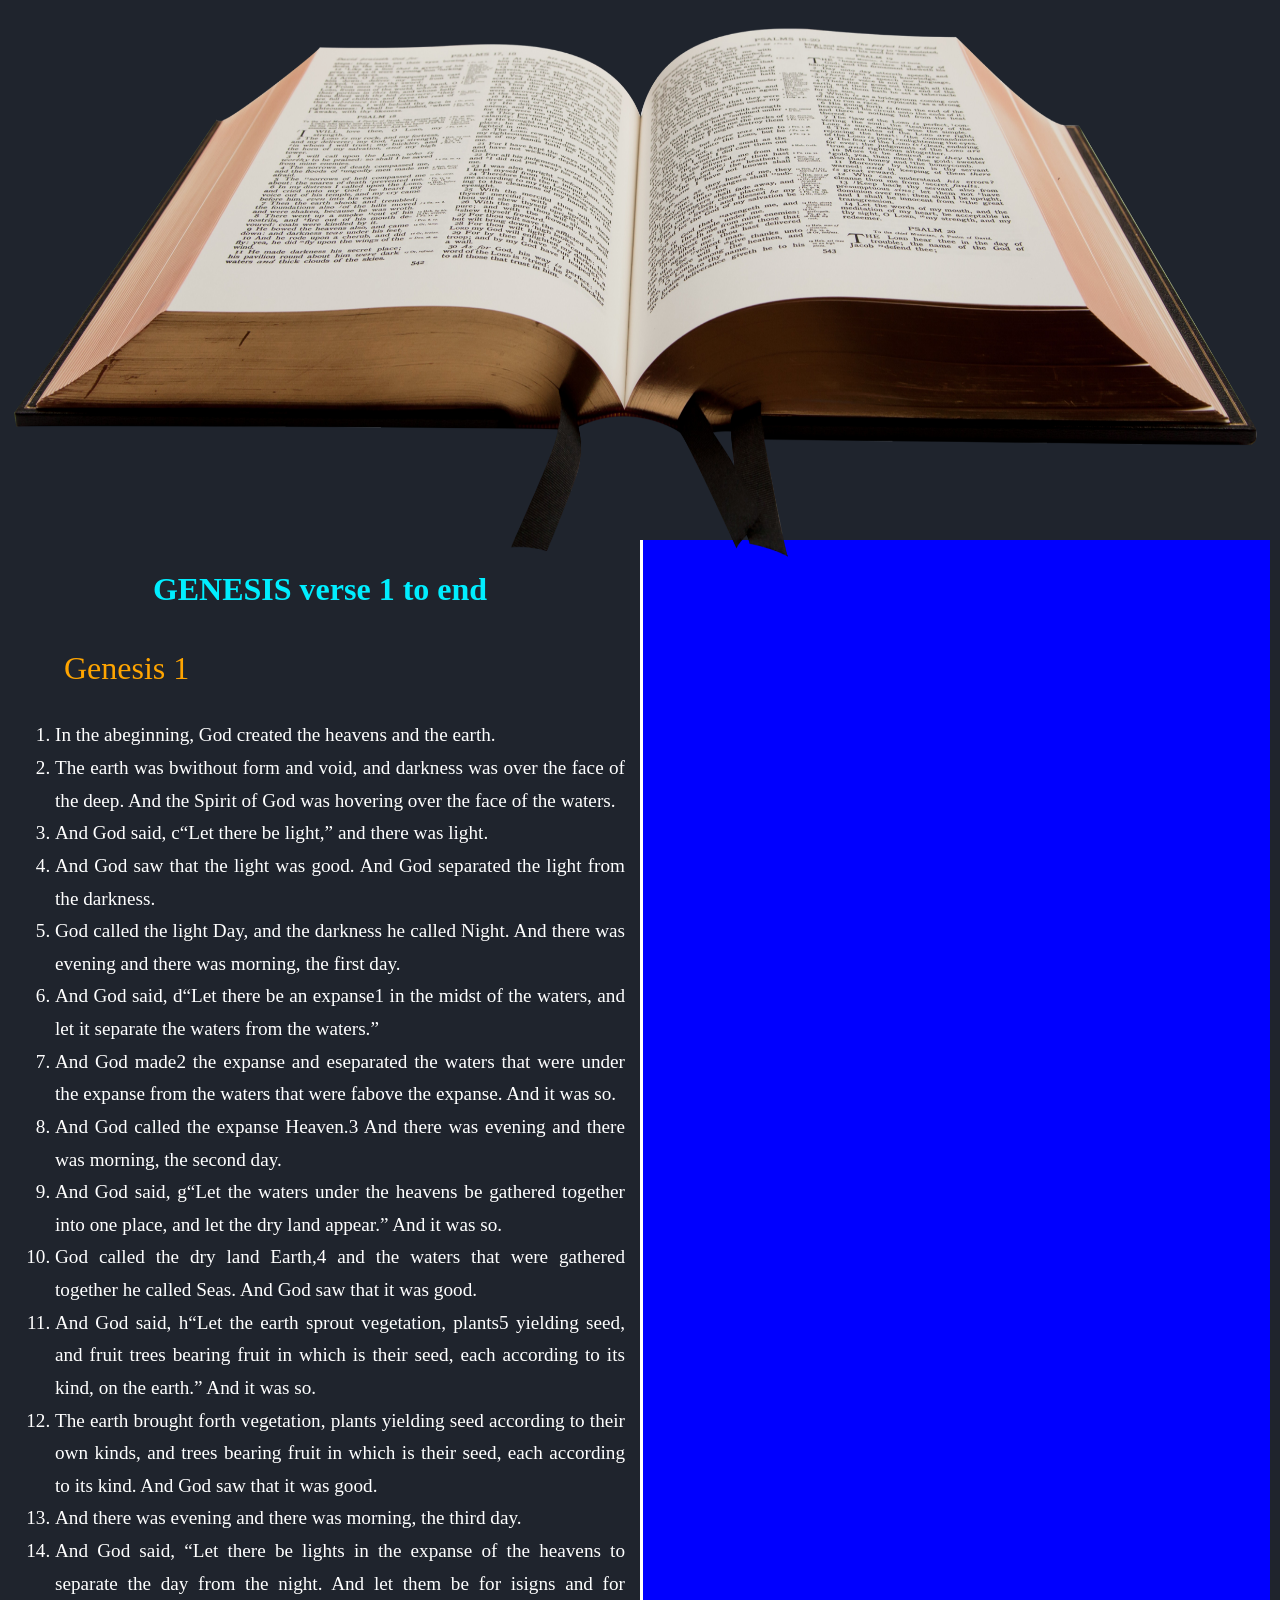
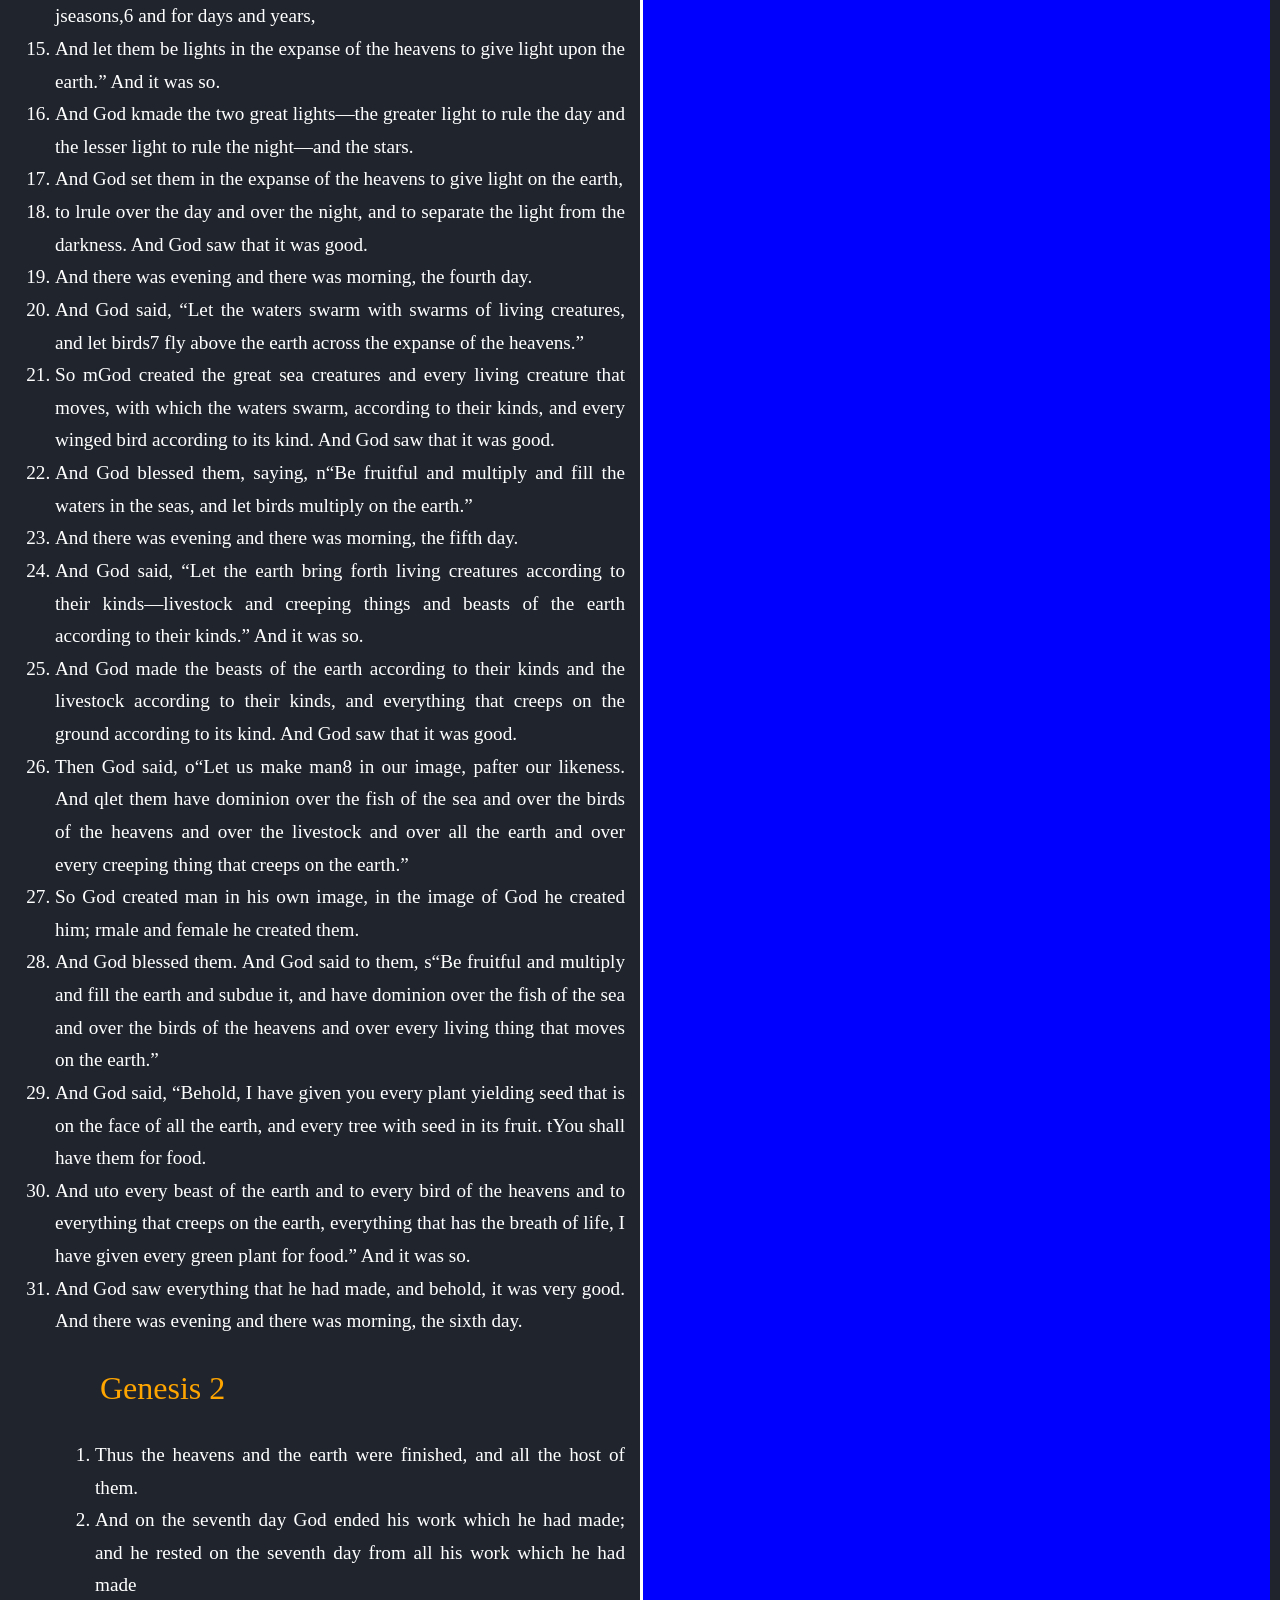
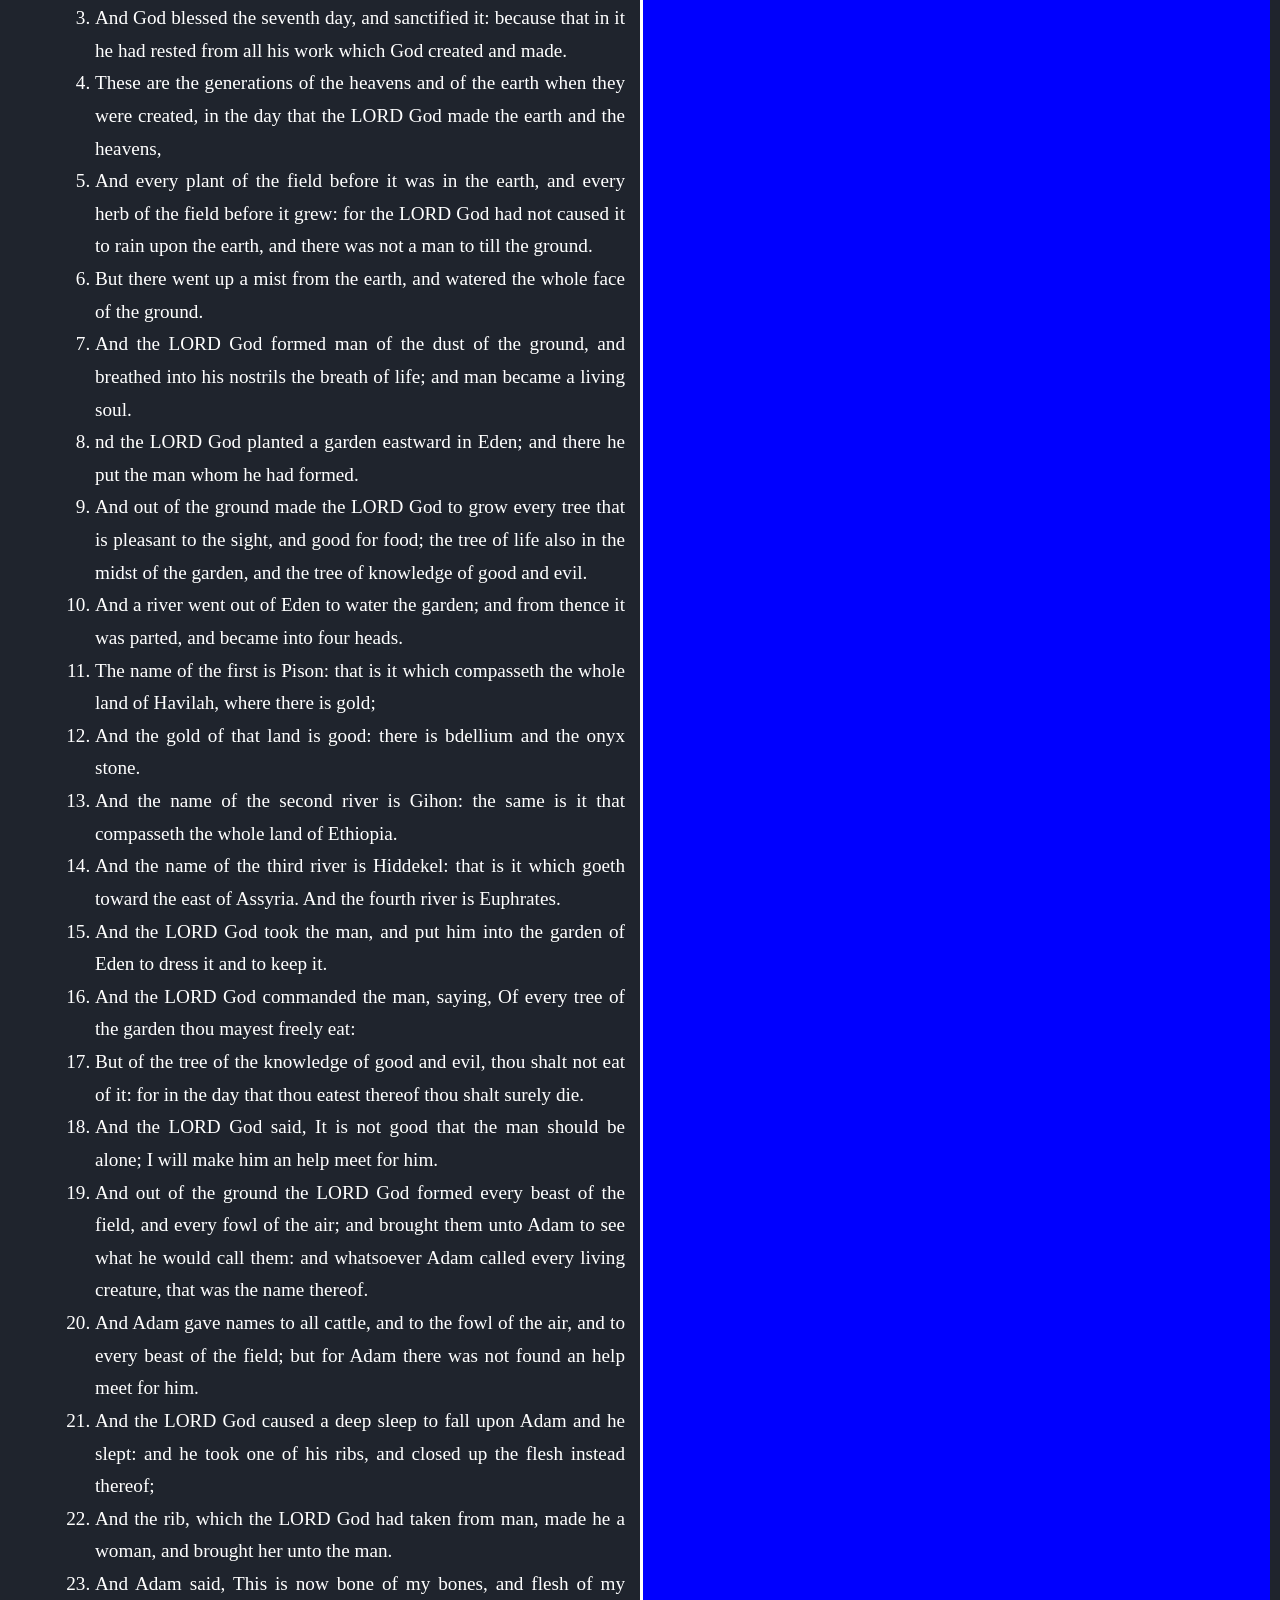
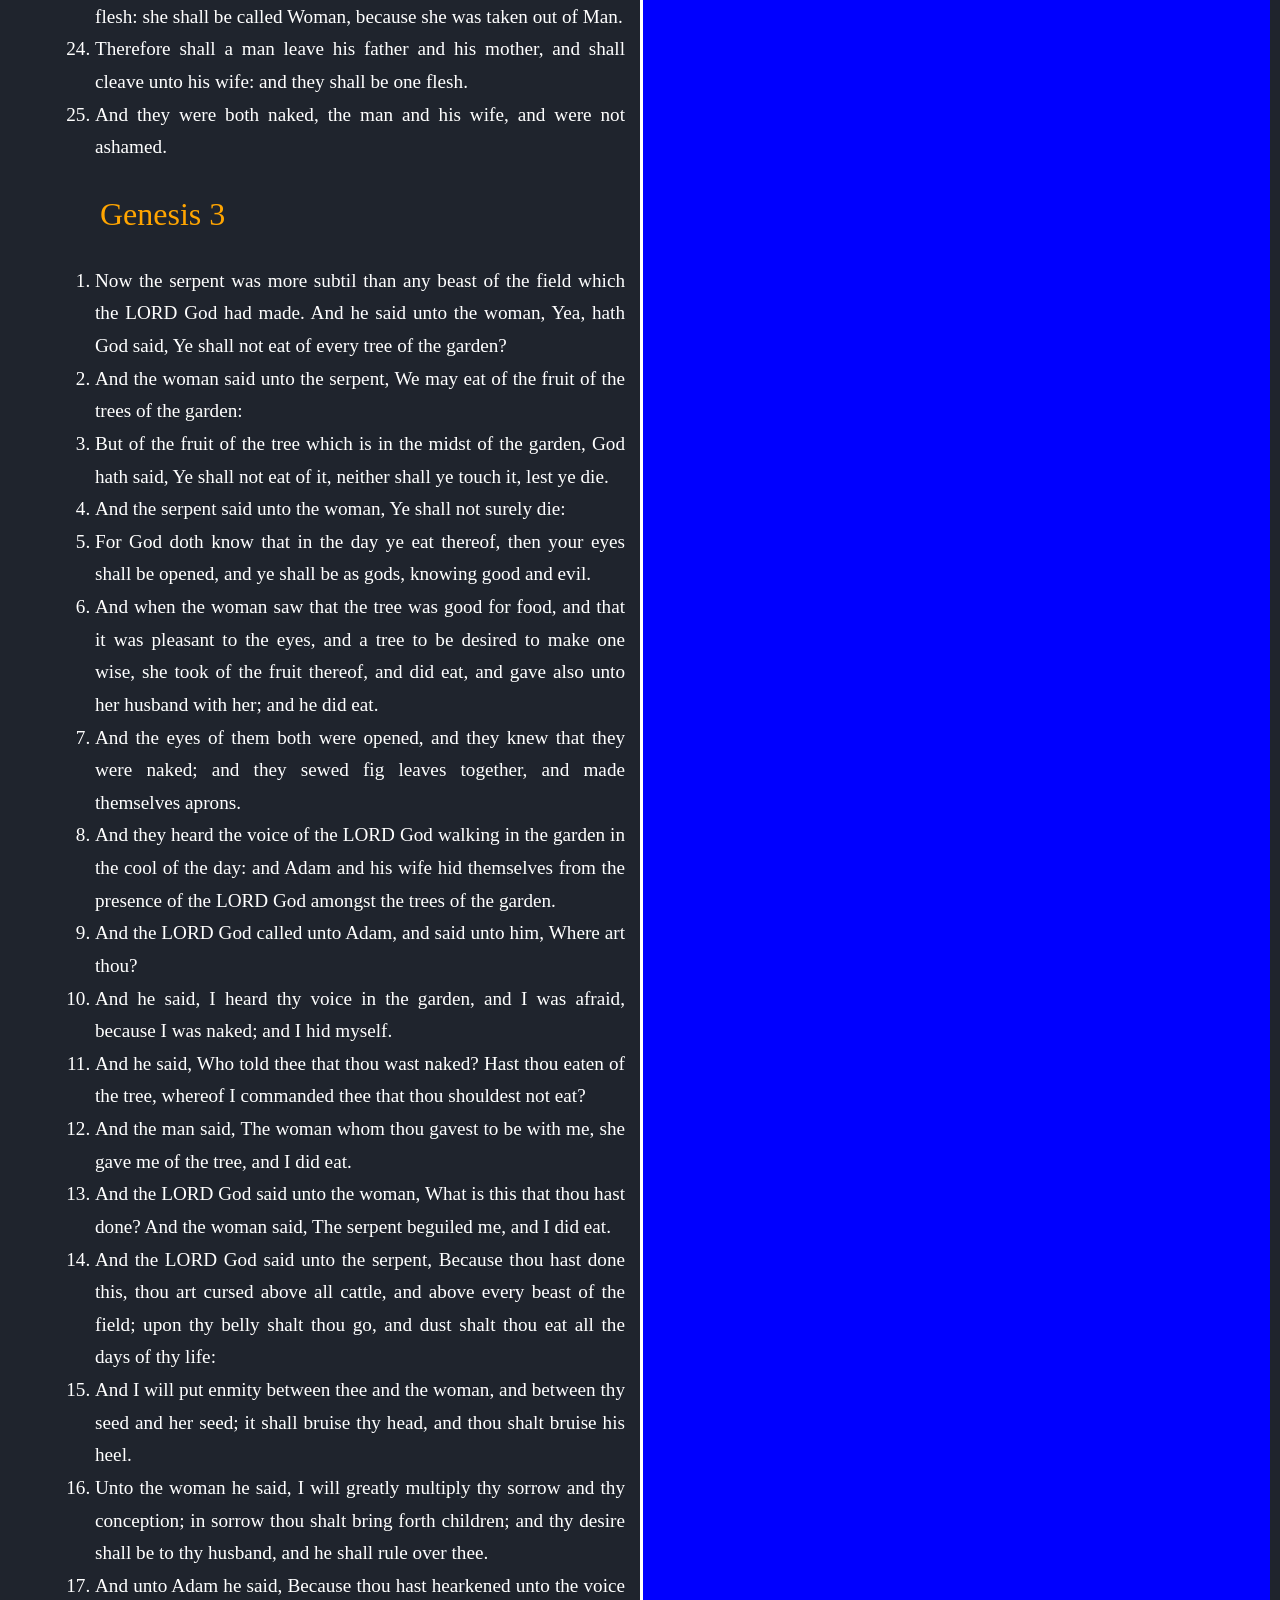
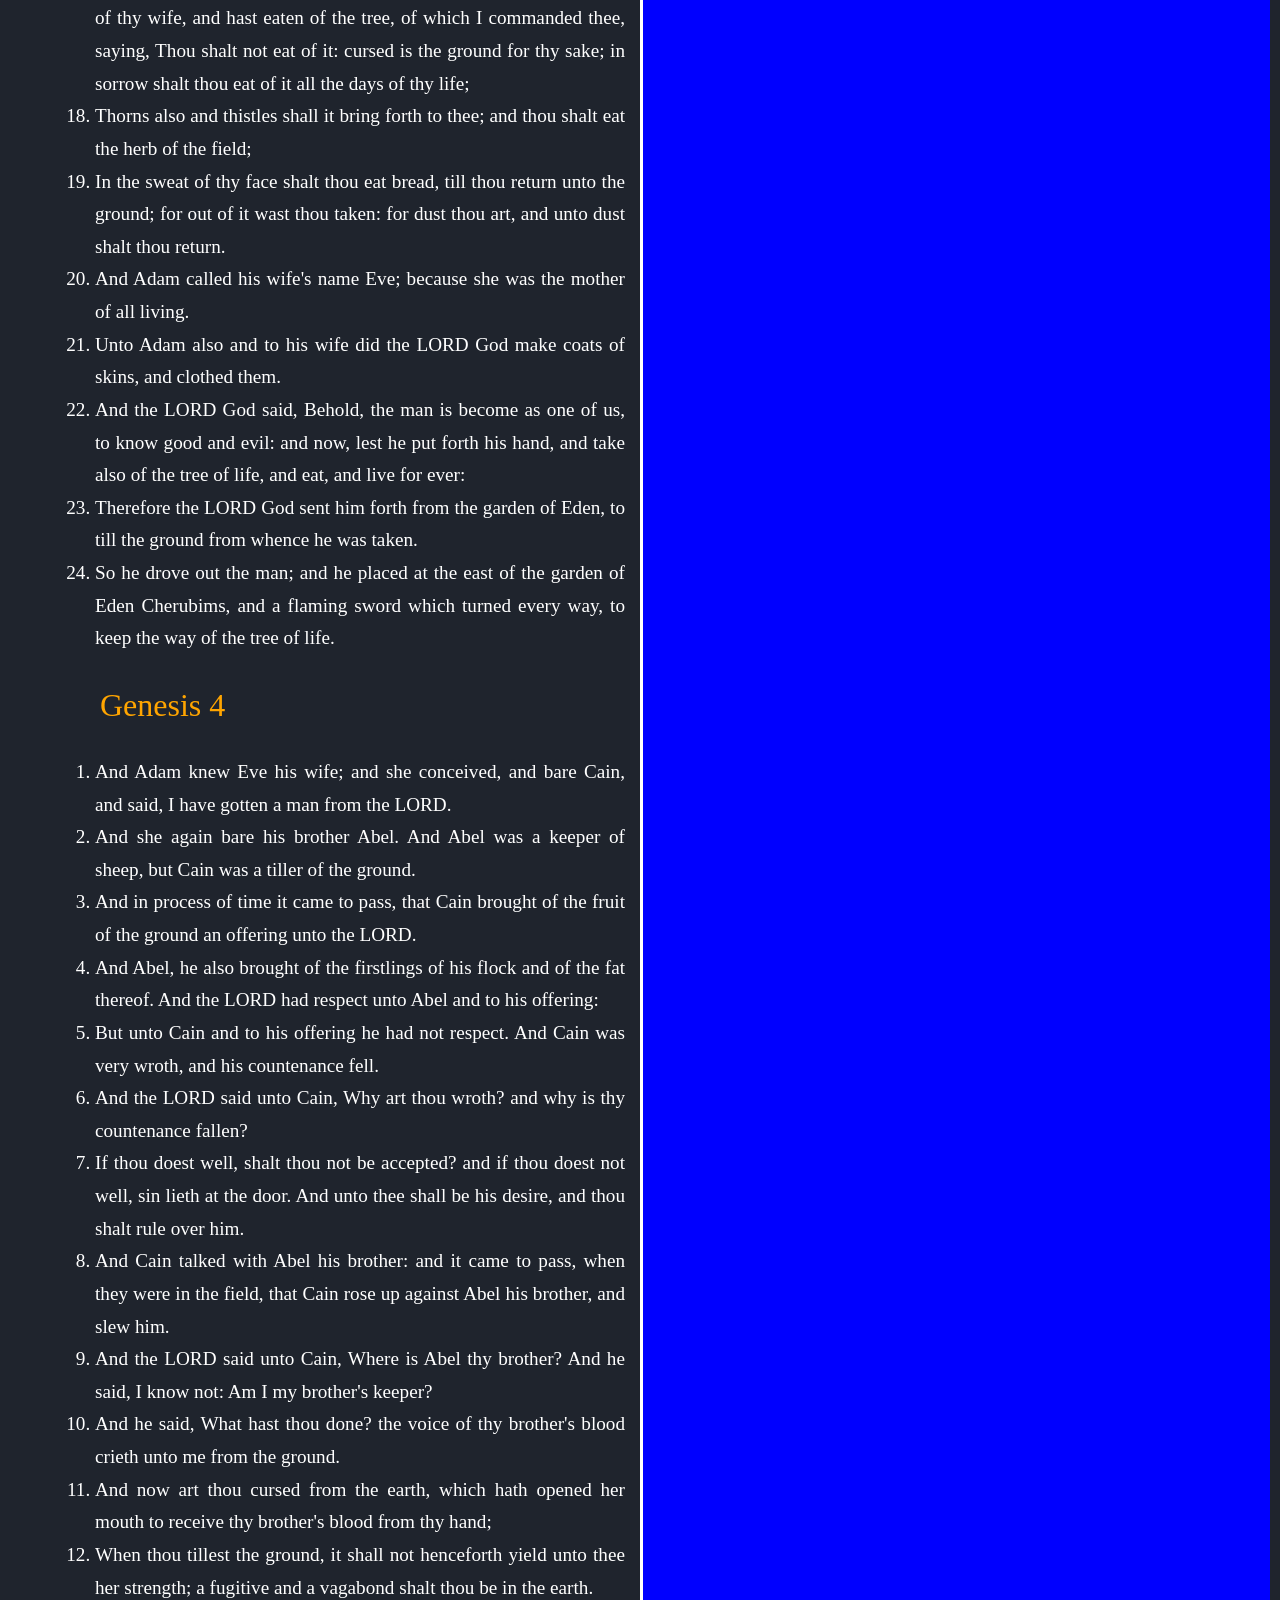
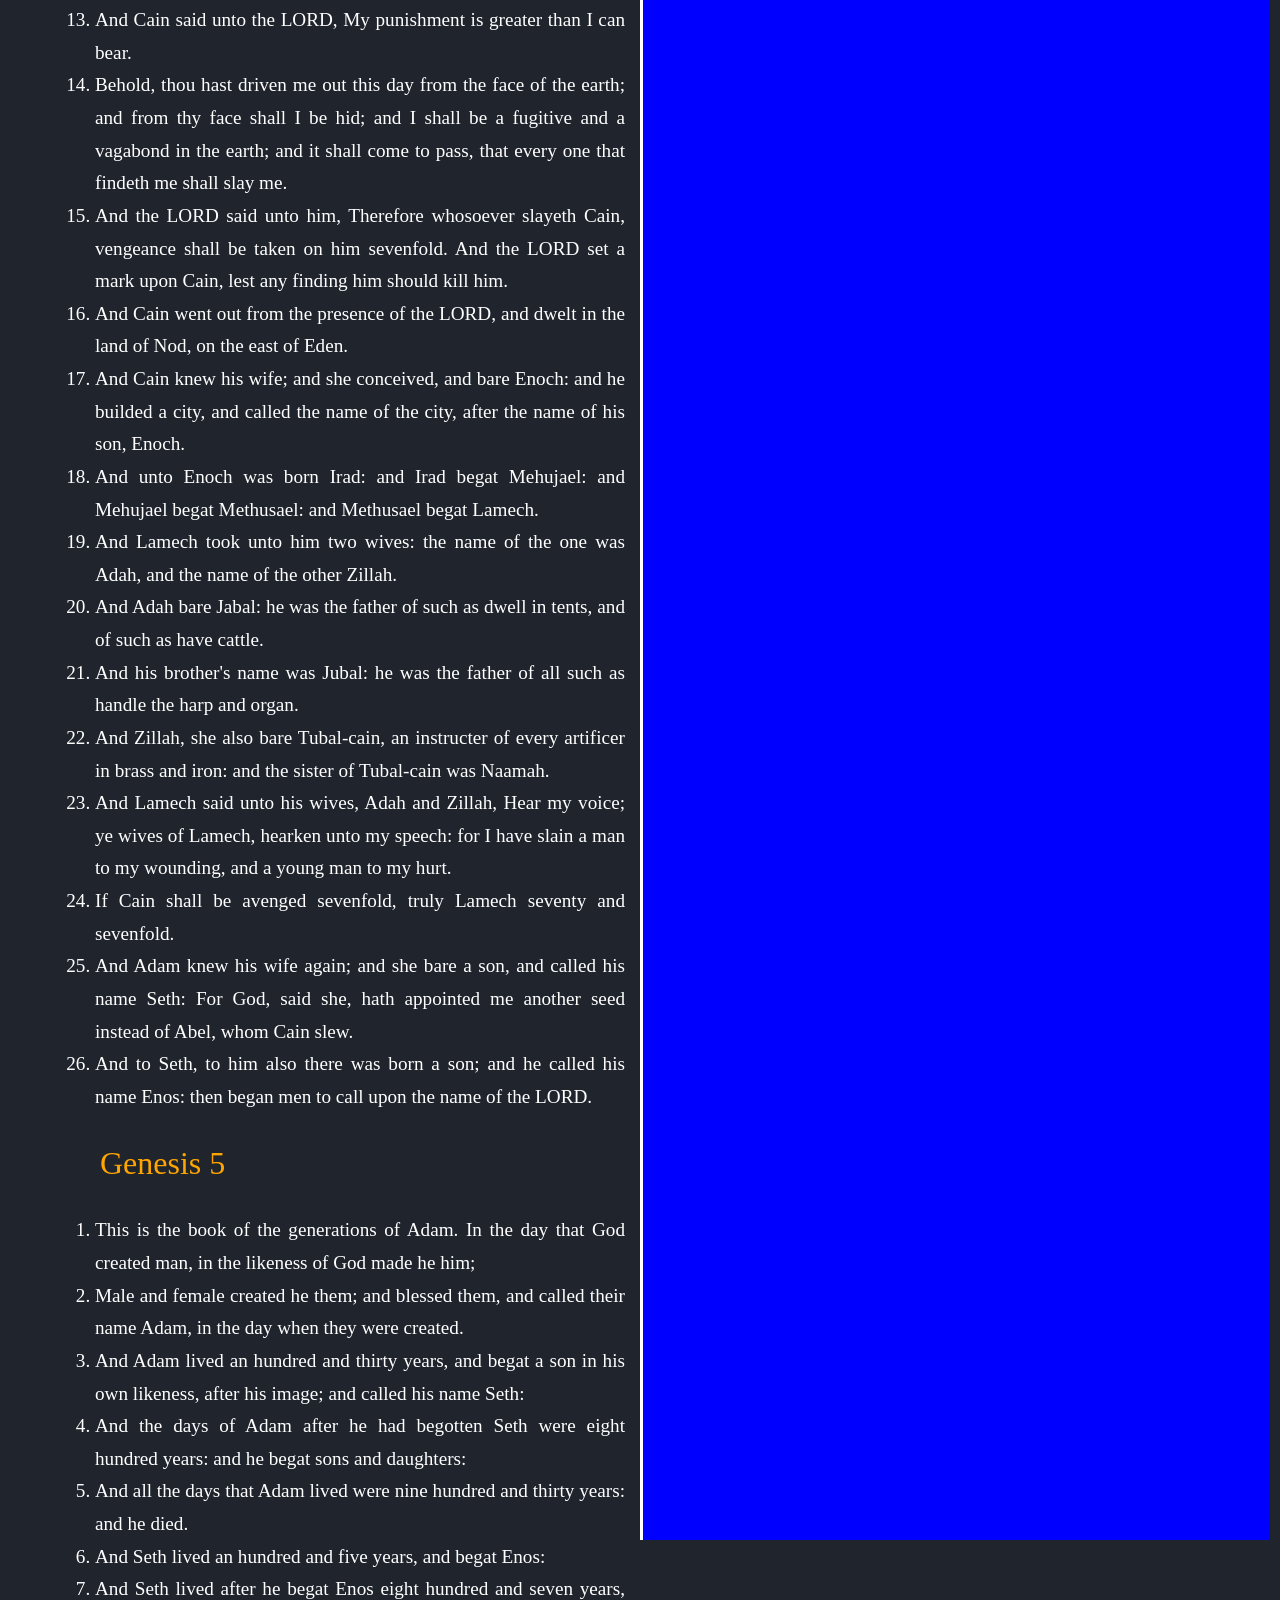
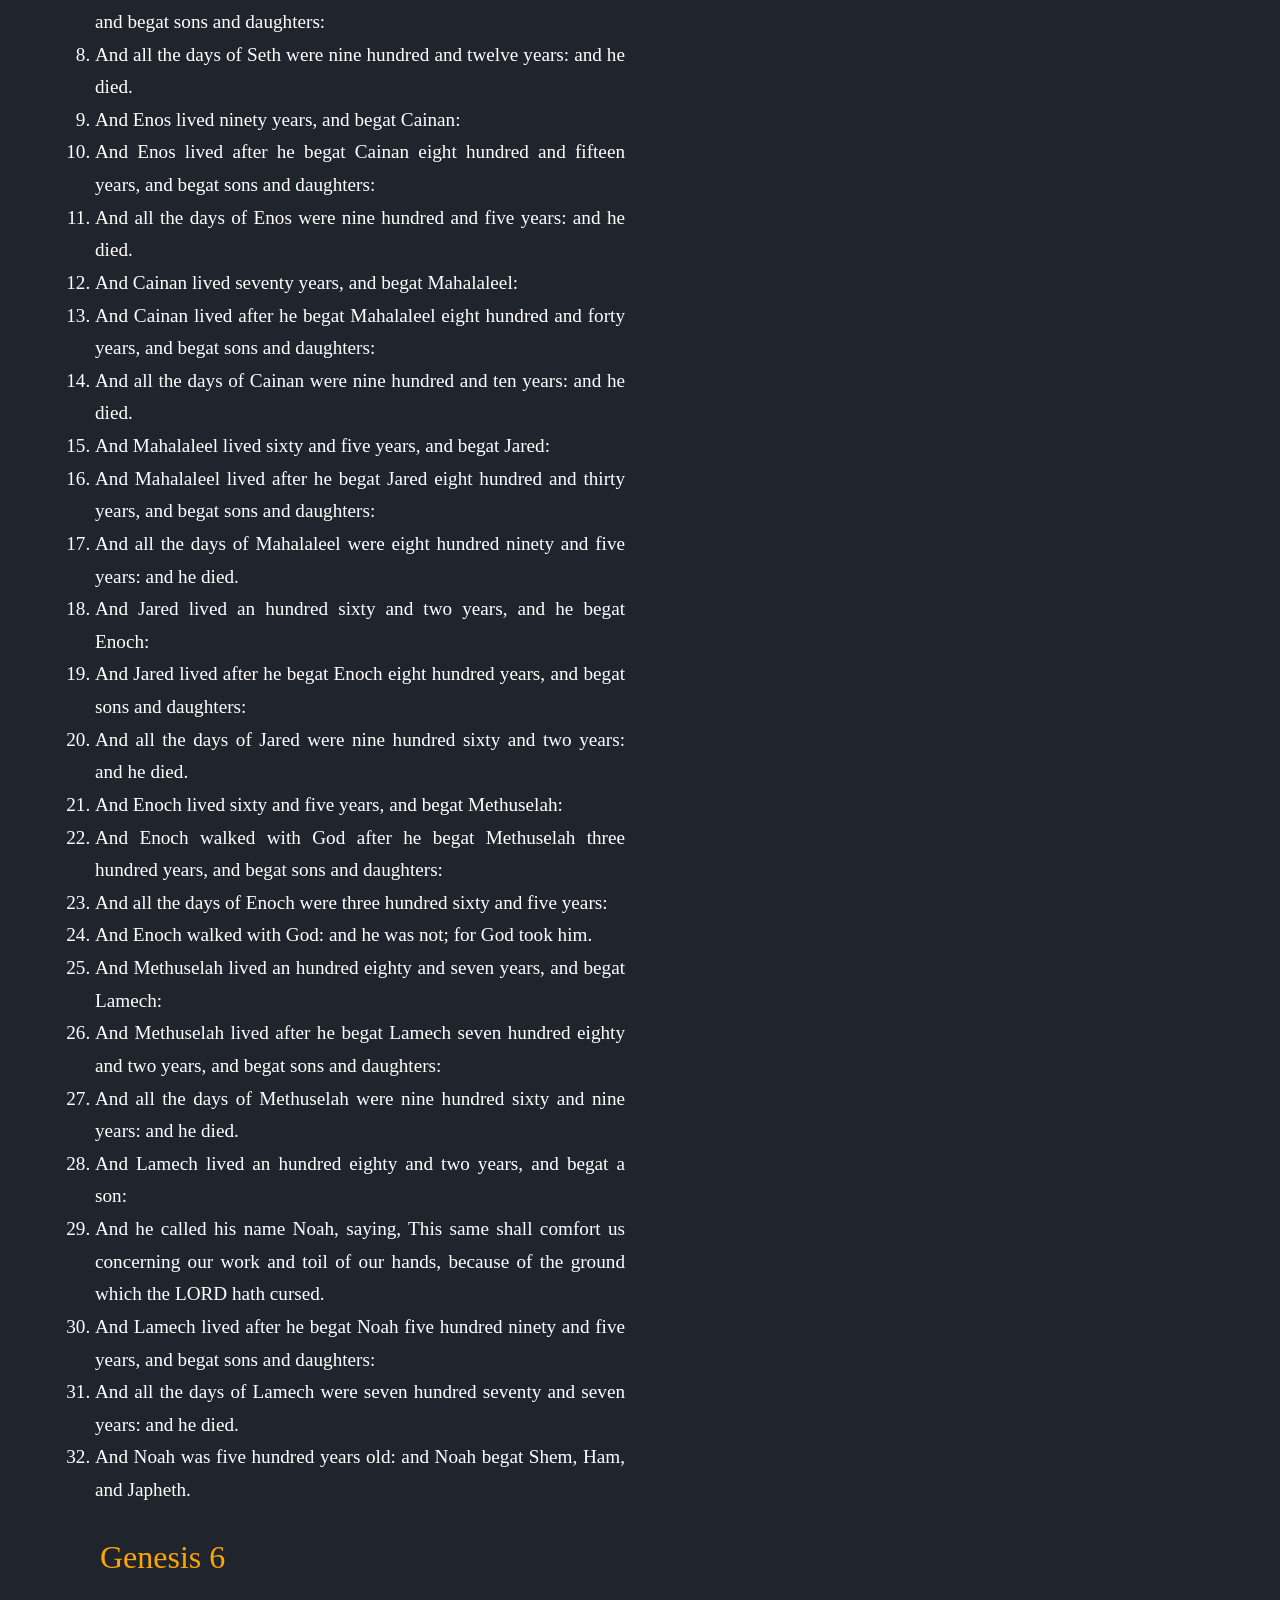
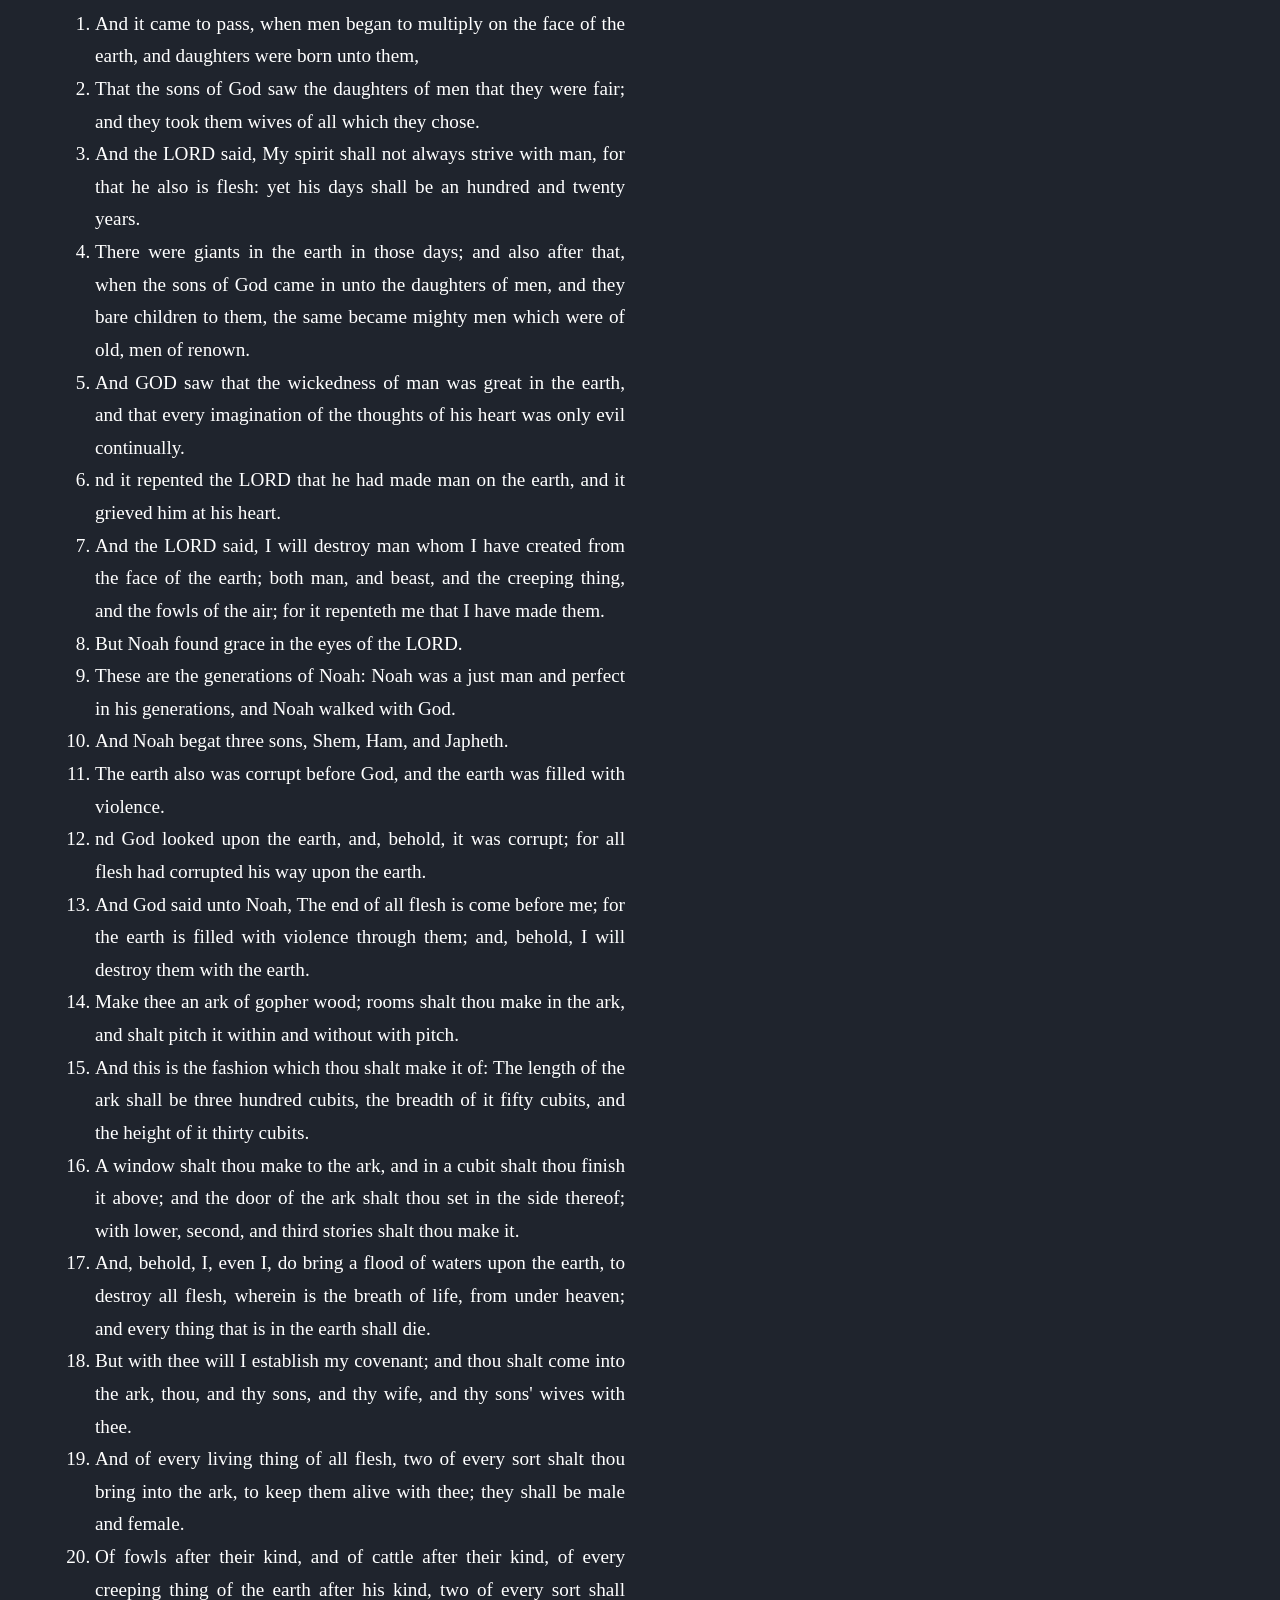
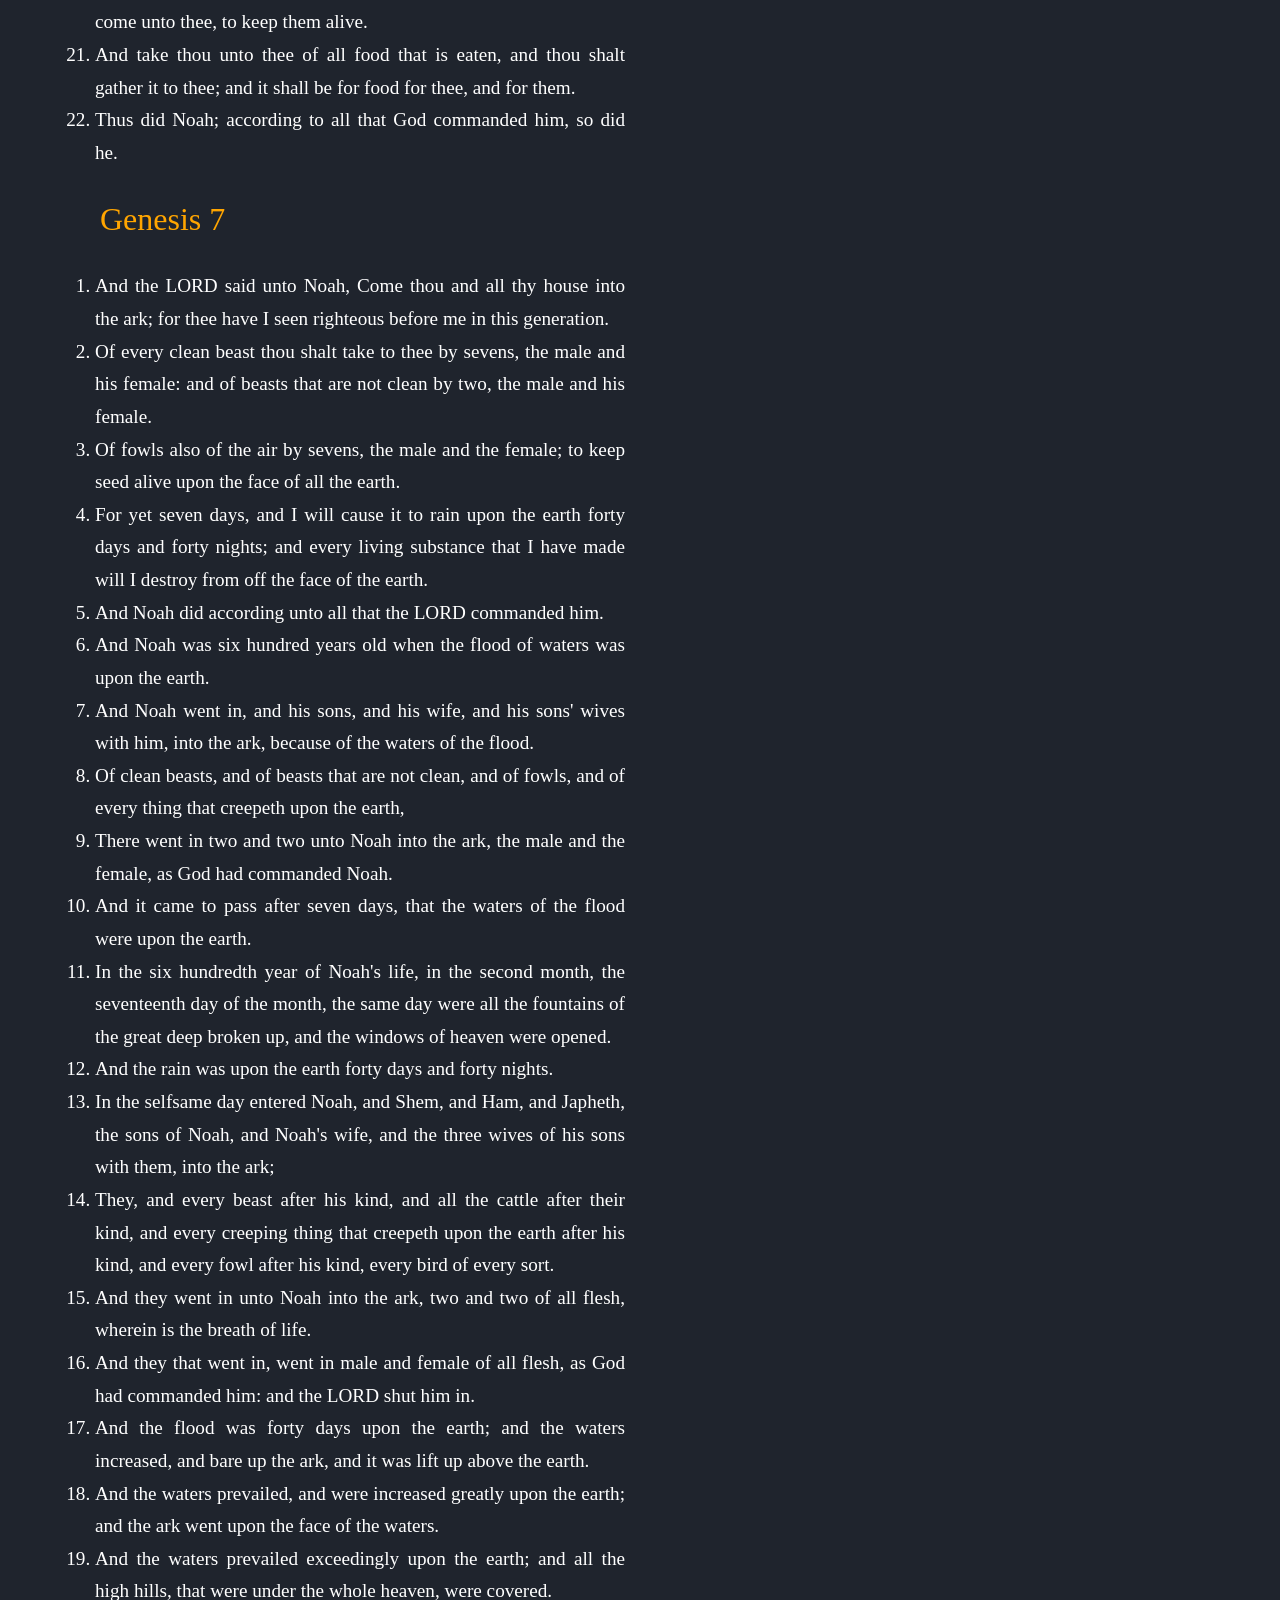
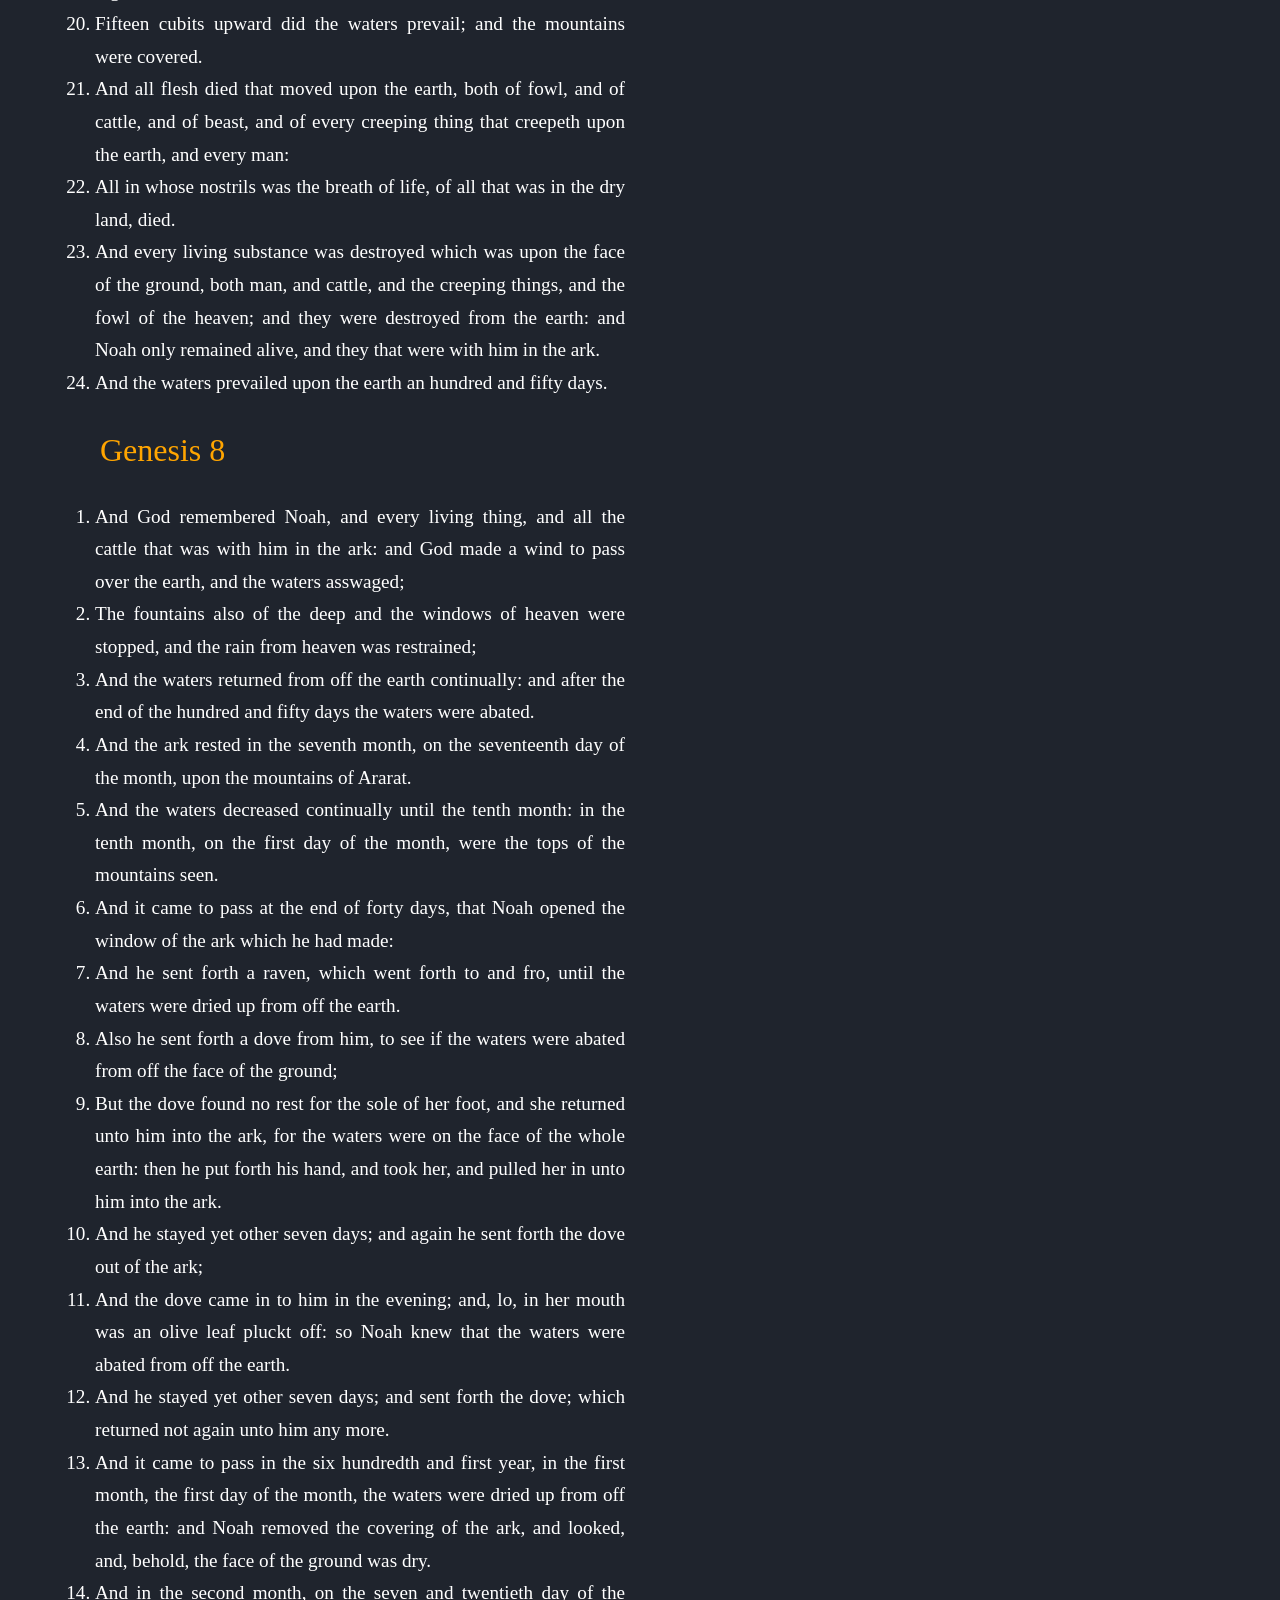
<file: Genesis Bible.html>
<html>
	<head>
		<title> INDEX BOOK BIBLE </title>
		<meta charset="UTF-8">
		<meta name="viewport" content="device=device-with, initial-scale=1.0">
		<link href="Genesis Bible.css" rel="stylesheet"/>
		<link href='https://unpkg.com/boxicons@2.1.4/css/boxicons.min.css' rel='stylesheet'>
	</head>
	<body>
		<div class="container">
			<div class="screen">
				<img src="bible.png"/>
			</div>
			<div class="verses">
				<h1>GENESIS verse 1 to end</h1>
				<p class="chapters">Genesis 1</p>
				<ol class="list">
					<li class="vs">In the abeginning, God created the heavens and the earth.</li>
					<li class="vs">The earth was bwithout form and void, and darkness was over the face of the deep. And the Spirit of God was hovering over the face of the waters.</li>
					<li class="vs">And God said, c“Let there be light,” and there was light. </li>
					<li class="vs"> And God saw that the light was good. And God separated the light from the darkness.</li>
					<li class="vs">God called the light Day, and the darkness he called Night. And there was evening and there was morning, the first day.</li>
					<li class="vs">And God said, d“Let there be an expanse1 in the midst of the waters, and let it separate the waters from the waters.”</li>
					<li class="vs">And God made2 the expanse and eseparated the waters that were under the expanse from the waters that were fabove the expanse. And it was so.</li>
					<li class="vs">And God called the expanse Heaven.3 And there was evening and there was morning, the second day.</li>
					<li class="vs">And God said, g“Let the waters under the heavens be gathered together into one place, and let the dry land appear.” And it was so.</li>
					<li class="vs">God called the dry land Earth,4 and the waters that were gathered together he called Seas. And God saw that it was good.</li>
					<li class="vs">And God said, h“Let the earth sprout vegetation, plants5 yielding seed, and fruit trees bearing fruit in which is their seed, each according to its kind, on the earth.” And it was so. </li>
					<li class="vs">The earth brought forth vegetation, plants yielding seed according to their own kinds, and trees bearing fruit in which is their seed, each according to its kind. And God saw that it was good. </li>
					<li class="vs">And there was evening and there was morning, the third day.</li>
					<li class="vs">And God said, “Let there be lights in the expanse of the heavens to separate the day from the night. And let them be for isigns and for jseasons,6 and for days and years,</li>
					<li class="vs">And let them be lights in the expanse of the heavens to give light upon the earth.” And it was so. </li>
					<li class="vs">And God kmade the two great lights—the greater light to rule the day and the lesser light to rule the night—and the stars.</li>
					<li class="vs">And God set them in the expanse of the heavens to give light on the earth, </li>
					<li class="vs">to lrule over the day and over the night, and to separate the light from the darkness. And God saw that it was good. </li>
					<li class="vs">And there was evening and there was morning, the fourth day.</li>
					<li class="vs">And God said, “Let the waters swarm with swarms of living creatures, and let birds7 fly above the earth across the expanse of the heavens.” </li>
					<li class="vs">So mGod created the great sea creatures and every living creature that moves, with which the waters swarm, according to their kinds, and every winged bird according to its kind. And God saw that it was good. </li>
					<li class="vs">And God blessed them, saying, n“Be fruitful and multiply and fill the waters in the seas, and let birds multiply on the earth.”</li>
					<li class="vs">And there was evening and there was morning, the fifth day.</li>
					<li class="vs">And God said, “Let the earth bring forth living creatures according to their kinds—livestock and creeping things and beasts of the earth according to their kinds.” And it was so. </li>
					<li class="vs">And God made the beasts of the earth according to their kinds and the livestock according to their kinds, and everything that creeps on the ground according to its kind. And God saw that it was good.</li>
					<li class="vs">Then God said, o“Let us make man8 in our image, pafter our likeness. And qlet them have dominion over the fish of the sea and over the birds of the heavens and over the livestock and over all the earth and over every creeping thing that creeps on the earth.”</li>
					<li class="vs">So God created man in his own image, in the image of God he created him; rmale and female he created them.</li>
					<li class="vs">And God blessed them. And God said to them, s“Be fruitful and multiply and fill the earth and subdue it, and have dominion over the fish of the sea and over the birds of the heavens and over every living thing that moves on the earth.”</li>
					<li class="vs">And God said, “Behold, I have given you every plant yielding seed that is on the face of all the earth, and every tree with seed in its fruit. tYou shall have them for food. </li>
					<li class="vs">And uto every beast of the earth and to every bird of the heavens and to everything that creeps on the earth, everything that has the breath of life, I have given every green plant for food.” And it was so. </li>
					<li class="vs">And God saw everything that he had made, and behold, it was very good. And there was evening and there was morning, the sixth day.</li>
					
					
					<p class="chapters">Genesis 2</p>
				<ol class="list">
					<li class="vs">Thus the heavens and the earth were finished, and all the host of them.</li>
					<li class="vs">And on the seventh day God ended his work which he had made; and he rested on the seventh day from all his work which he had made</li>
					<li class="vs">And God blessed the seventh day, and sanctified it: because that in it he had rested from all his work which God created and made.</li>
					<li class="vs">These are the generations of the heavens and of the earth when they were created, in the day that the LORD God made the earth and the heavens,</li>
					<li class="vs">And every plant of the field before it was in the earth, and every herb of the field before it grew: for the LORD God had not caused it to rain upon the earth, and there was not a man to till the ground.</li>
					<li class="vs">But there went up a mist from the earth, and watered the whole face of the ground.</li>
					<li class="vs">And the LORD God formed man of the dust of the ground, and breathed into his nostrils the breath of life; and man became a living soul.</li>
					<li class="vs">nd the LORD God planted a garden eastward in Eden; and there he put the man whom he had formed.</li>
					<li class="vs">And out of the ground made the LORD God to grow every tree that is pleasant to the sight, and good for food; the tree of life also in the midst of the garden, and the tree of knowledge of good and evil.</li>
					<li class="vs">And a river went out of Eden to water the garden; and from thence it was parted, and became into four heads.</li>
					<li class="vs">The name of the first is Pison: that is it which compasseth the whole land of Havilah, where there is gold;</li>
					<li class="vs">And the gold of that land is good: there is bdellium and the onyx stone.</li>
					<li class="vs">And the name of the second river is Gihon: the same is it that compasseth the whole land of Ethiopia.</li>
					<li class="vs">And the name of the third river is Hiddekel: that is it which goeth toward the east of Assyria. And the fourth river is Euphrates.</li>
					<li class="vs">And the LORD God took the man, and put him into the garden of Eden to dress it and to keep it.</li>
					<li class="vs">And the LORD God commanded the man, saying, Of every tree of the garden thou mayest freely eat:</li>
					<li class="vs">But of the tree of the knowledge of good and evil, thou shalt not eat of it: for in the day that thou eatest thereof thou shalt surely die.</li>
					<li class="vs">And the LORD God said, It is not good that the man should be alone; I will make him an help meet for him.</li>
					<li class="vs">And out of the ground the LORD God formed every beast of the field, and every fowl of the air; and brought them unto Adam to see what he would call them: and whatsoever Adam called every living creature, that was the name thereof.</li>
					<li class="vs">And Adam gave names to all cattle, and to the fowl of the air, and to every beast of the field; but for Adam there was not found an help meet for him.</li>
					<li class="vs">And the LORD God caused a deep sleep to fall upon Adam and he slept: and he took one of his ribs, and closed up the flesh instead thereof;</li>
					<li class="vs">And the rib, which the LORD God had taken from man, made he a woman, and brought her unto the man.</li>
					<li class="vs">And Adam said, This is now bone of my bones, and flesh of my flesh: she shall be called Woman, because she was taken out of Man.</li>
					<li class="vs">Therefore shall a man leave his father and his mother, and shall cleave unto his wife: and they shall be one flesh.</li>
					<li class="vs">And they were both naked, the man and his wife, and were not ashamed.</li>
					
					</ol>
					
					<p class="chapters">Genesis 3</p>
					<ol class="list">
						<li class="vs">Now the serpent was more subtil than any beast of the field which the LORD God had made. And he said unto the woman, Yea, hath God said, Ye shall not eat of every tree of the garden?</li>
						<li class="vs">And the woman said unto the serpent, We may eat of the fruit of the trees of the garden:</li>
						<li class="vs">But of the fruit of the tree which is in the midst of the garden, God hath said, Ye shall not eat of it, neither shall ye touch it, lest ye die.</li>
						<li class="vs">And the serpent said unto the woman, Ye shall not surely die:</li>
						<li class="vs">For God doth know that in the day ye eat thereof, then your eyes shall be opened, and ye shall be as gods, knowing good and evil.</li>
						<li class="vs">And when the woman saw that the tree was good for food, and that it was pleasant to the eyes, and a tree to be desired to make one wise, she took of the fruit thereof, and did eat, and gave also unto her husband with her; and he did eat.</li>
						<li class="vs">And the eyes of them both were opened, and they knew that they were naked; and they sewed fig leaves together, and made themselves aprons.</li>
						<li class="vs">And they heard the voice of the LORD God walking in the garden in the cool of the day: and Adam and his wife hid themselves from the presence of the LORD God amongst the trees of the garden.</li>
						<li class="vs">And the LORD God called unto Adam, and said unto him, Where art thou?</li>
						<li class="vs">And he said, I heard thy voice in the garden, and I was afraid, because I was naked; and I hid myself.</li>
						<li class="vs">And he said, Who told thee that thou wast naked? Hast thou eaten of the tree, whereof I commanded thee that thou shouldest not eat?</li>
						<li class="vs">And the man said, The woman whom thou gavest to be with me, she gave me of the tree, and I did eat.</li>
						<li class="vs">And the LORD God said unto the woman, What is this that thou hast done? And the woman said, The serpent beguiled me, and I did eat.</li>
						<li class="vs">And the LORD God said unto the serpent, Because thou hast done this, thou art cursed above all cattle, and above every beast of the field; upon thy belly shalt thou go, and dust shalt thou eat all the days of thy life:</li>
						<li class="vs">And I will put enmity between thee and the woman, and between thy seed and her seed; it shall bruise thy head, and thou shalt bruise his heel.</li>
						<li class="vs">Unto the woman he said, I will greatly multiply thy sorrow and thy conception; in sorrow thou shalt bring forth children; and thy desire shall be to thy husband, and he shall rule over thee.</li>
						<li class="vs">And unto Adam he said, Because thou hast hearkened unto the voice of thy wife, and hast eaten of the tree, of which I commanded thee, saying, Thou shalt not eat of it: cursed is the ground for thy sake; in sorrow shalt thou eat of it all the days of thy life;</li>
						<li class="vs">Thorns also and thistles shall it bring forth to thee; and thou shalt eat the herb of the field;</li>
						<li class="vs">In the sweat of thy face shalt thou eat bread, till thou return unto the ground; for out of it wast thou taken: for dust thou art, and unto dust shalt thou return.</li>
						<li class="vs">And Adam called his wife's name Eve; because she was the mother of all living.</li>
						<li class="vs">Unto Adam also and to his wife did the LORD God make coats of skins, and clothed them.</li>
						<li class="vs">And the LORD God said, Behold, the man is become as one of us, to know good and evil: and now, lest he put forth his hand, and take also of the tree of life, and eat, and live for ever:</li>
						<li class="vs">Therefore the LORD God sent him forth from the garden of Eden, to till the ground from whence he was taken.</li>
						<li class="vs">So he drove out the man; and he placed at the east of the garden of Eden Cherubims, and a flaming sword which turned every way, to keep the way of the tree of life.</li>
						
					</ol>
					
						<p class="chapters">Genesis 4</p>
						<ol class="list">
							<li class="vs">And Adam knew Eve his wife; and she conceived, and bare Cain, and said, I have gotten a man from the LORD.</li>
							<li class="vs">And she again bare his brother Abel. And Abel was a keeper of sheep, but Cain was a tiller of the ground.</li>
							<li class="vs">And in process of time it came to pass, that Cain brought of the fruit of the ground an offering unto the LORD.</li>
							<li class="vs">And Abel, he also brought of the firstlings of his flock and of the fat thereof. And the LORD had respect unto Abel and to his offering:</li>
							<li class="vs">But unto Cain and to his offering he had not respect. And Cain was very wroth, and his countenance fell.</li>
							<li class="vs">And the LORD said unto Cain, Why art thou wroth? and why is thy countenance fallen?</li>
							<li class="vs">If thou doest well, shalt thou not be accepted? and if thou doest not well, sin lieth at the door. And unto thee shall be his desire, and thou shalt rule over him.</li>
							<li class="vs">And Cain talked with Abel his brother: and it came to pass, when they were in the field, that Cain rose up against Abel his brother, and slew him.</li>
							<li class="vs">And the LORD said unto Cain, Where is Abel thy brother? And he said, I know not: Am I my brother's keeper?</li>
							<li class="vs">And he said, What hast thou done? the voice of thy brother's blood crieth unto me from the ground.</li>
							<li class="vs">And now art thou cursed from the earth, which hath opened her mouth to receive thy brother's blood from thy hand;</li>
							<li class="vs">When thou tillest the ground, it shall not henceforth yield unto thee her strength; a fugitive and a vagabond shalt thou be in the earth.</li>
							<li class="vs">And Cain said unto the LORD, My punishment is greater than I can bear.</li>
							<li class="vs">Behold, thou hast driven me out this day from the face of the earth; and from thy face shall I be hid; and I shall be a fugitive and a vagabond in the earth; and it shall come to pass, that every one that findeth me shall slay me.</li>
							<li class="vs">And the LORD said unto him, Therefore whosoever slayeth Cain, vengeance shall be taken on him sevenfold. And the LORD set a mark upon Cain, lest any finding him should kill him.</li>
							<li class="vs">And Cain went out from the presence of the LORD, and dwelt in the land of Nod, on the east of Eden.</li>
							<li class="vs">And Cain knew his wife; and she conceived, and bare Enoch: and he builded a city, and called the name of the city, after the name of his son, Enoch.</li>
							<li class="vs">And unto Enoch was born Irad: and Irad begat Mehujael: and Mehujael begat Methusael: and Methusael begat Lamech.</li>
							<li class="vs">And Lamech took unto him two wives: the name of the one was Adah, and the name of the other Zillah.</li>
							<li class="vs">And Adah bare Jabal: he was the father of such as dwell in tents, and of such as have cattle.</li>
							<li class="vs">And his brother's name was Jubal: he was the father of all such as handle the harp and organ.</li>
							<li class="vs">And Zillah, she also bare Tubal-cain, an instructer of every artificer in brass and iron: and the sister of Tubal-cain was Naamah.</li>
							<li class="vs">And Lamech said unto his wives, Adah and Zillah, Hear my voice; ye wives of Lamech, hearken unto my speech: for I have slain a man to my wounding, and a young man to my hurt.</li>
							<li class="vs">If Cain shall be avenged sevenfold, truly Lamech seventy and sevenfold.</li>
							<li class="vs">And Adam knew his wife again; and she bare a son, and called his name Seth: For God, said she, hath appointed me another seed instead of Abel, whom Cain slew.</li>
							<li class="vs">And to Seth, to him also there was born a son; and he called his name Enos: then began men to call upon the name of the LORD.</li>
						</ol>
					<p class="chapters">Genesis 5</p>
						<ol class="list">
							<li class="vs">This is the book of the generations of Adam. In the day that God created man, in the likeness of God made he him;</li>
							<li class="vs">Male and female created he them; and blessed them, and called their name Adam, in the day when they were created.</li>
							<li class="vs">And Adam lived an hundred and thirty years, and begat a son in his own likeness, after his image; and called his name Seth:</li>
							<li class="vs">And the days of Adam after he had begotten Seth were eight hundred years: and he begat sons and daughters:</li>
							<li class="vs">And all the days that Adam lived were nine hundred and thirty years: and he died.</li>
							<li class="vs">And Seth lived an hundred and five years, and begat Enos:</li>
							<li class="vs">And Seth lived after he begat Enos eight hundred and seven years, and begat sons and daughters:</li>
							<li class="vs">And all the days of Seth were nine hundred and twelve years: and he died.</li>
							<li class="vs">And Enos lived ninety years, and begat Cainan:</li>
							<li class="vs">And Enos lived after he begat Cainan eight hundred and fifteen years, and begat sons and daughters:</li>
							<li class="vs">And all the days of Enos were nine hundred and five years: and he died.</li>
							<li class="vs">And Cainan lived seventy years, and begat Mahalaleel:</li>
							<li class="vs">And Cainan lived after he begat Mahalaleel eight hundred and forty years, and begat sons and daughters:</li>
							<li class="vs">And all the days of Cainan were nine hundred and ten years: and he died.</li>
							<li class="vs"> And Mahalaleel lived sixty and five years, and begat Jared:</li>
							<li class="vs">And Mahalaleel lived after he begat Jared eight hundred and thirty years, and begat sons and daughters:</li>
							<li class="vs">And all the days of Mahalaleel were eight hundred ninety and five years: and he died.</li>
							<li class="vs">And Jared lived an hundred sixty and two years, and he begat Enoch:</li>
							<li class="vs">And Jared lived after he begat Enoch eight hundred years, and begat sons and daughters:</li>
							<li class="vs"> And all the days of Jared were nine hundred sixty and two years: and he died.</li>
							<li class="vs">And Enoch lived sixty and five years, and begat Methuselah:</li>
							<li class="vs">And Enoch walked with God after he begat Methuselah three hundred years, and begat sons and daughters:</li>
							<li class="vs">And all the days of Enoch were three hundred sixty and five years:</li>
							<li class="vs">And Enoch walked with God: and he was not; for God took him.</li>
							<li class="vs">And Methuselah lived an hundred eighty and seven years, and begat Lamech:</li>
							<li class="vs">And Methuselah lived after he begat Lamech seven hundred eighty and two years, and begat sons and daughters:</li>
							<li class="vs">And all the days of Methuselah were nine hundred sixty and nine years: and he died.</li>
							<li class="vs">And Lamech lived an hundred eighty and two years, and begat a son:</li>
							<li class="vs">And he called his name Noah, saying, This same shall comfort us concerning our work and toil of our hands, because of the ground which the LORD hath cursed.</li>
							<li class="vs">And Lamech lived after he begat Noah five hundred ninety and five years, and begat sons and daughters:</li>
							<li class="vs">And all the days of Lamech were seven hundred seventy and seven years: and he died.</li>
							<li class="vs">And Noah was five hundred years old: and Noah begat Shem, Ham, and Japheth.</li>
						</ol>
						
						<p class="chapters">Genesis 6</p>
						<ol class="list">
							<li class="vs">And it came to pass, when men began to multiply on the face of the earth, and daughters were born unto them,</li>
							<li class="vs">That the sons of God saw the daughters of men that they were fair; and they took them wives of all which they chose.</li>
							<li class="vs"> And the LORD said, My spirit shall not always strive with man, for that he also is flesh: yet his days shall be an hundred and twenty years.</li>
							<li class="vs">There were giants in the earth in those days; and also after that, when the sons of God came in unto the daughters of men, and they bare children to them, the same became mighty men which were of old, men of renown.</li>
							<li class="vs"> And GOD saw that the wickedness of man was great in the earth, and that every imagination of the thoughts of his heart was only evil continually.</li>
							<li class="vs">nd it repented the LORD that he had made man on the earth, and it grieved him at his heart.</li>
							<li class="vs">And the LORD said, I will destroy man whom I have created from the face of the earth; both man, and beast, and the creeping thing, and the fowls of the air; for it repenteth me that I have made them.</li>
							<li class="vs">But Noah found grace in the eyes of the LORD.</li>
							<li class="vs">These are the generations of Noah: Noah was a just man and perfect in his generations, and Noah walked with God.</li>
							<li class="vs">And Noah begat three sons, Shem, Ham, and Japheth.</li>
							<li class="vs">The earth also was corrupt before God, and the earth was filled with violence.</li>
							<li class="vs">nd God looked upon the earth, and, behold, it was corrupt; for all flesh had corrupted his way upon the earth.</li>
							<li class="vs">And God said unto Noah, The end of all flesh is come before me; for the earth is filled with violence through them; and, behold, I will destroy them with the earth.</li>
							<li class="vs">Make thee an ark of gopher wood; rooms shalt thou make in the ark, and shalt pitch it within and without with pitch.</li>
							<li class="vs">And this is the fashion which thou shalt make it of: The length of the ark shall be three hundred cubits, the breadth of it fifty cubits, and the height of it thirty cubits.</li>
							<li class="vs">A window shalt thou make to the ark, and in a cubit shalt thou finish it above; and the door of the ark shalt thou set in the side thereof; with lower, second, and third stories shalt thou make it.</li>
							<li class="vs"> And, behold, I, even I, do bring a flood of waters upon the earth, to destroy all flesh, wherein is the breath of life, from under heaven; and every thing that is in the earth shall die.</li>
							<li class="vs">But with thee will I establish my covenant; and thou shalt come into the ark, thou, and thy sons, and thy wife, and thy sons' wives with thee.</li>
							<li class="vs">And of every living thing of all flesh, two of every sort shalt thou bring into the ark, to keep them alive with thee; they shall be male and female.</li>
							<li class="vs">Of fowls after their kind, and of cattle after their kind, of every creeping thing of the earth after his kind, two of every sort shall come unto thee, to keep them alive.</li>
							<li class="vs"> And take thou unto thee of all food that is eaten, and thou shalt gather it to thee; and it shall be for food for thee, and for them.</li>
							<li class="vs"> Thus did Noah; according to all that God commanded him, so did he.</li>
						</ol>
						
						<p class="chapters">Genesis 7</p>
						<ol class="list">
							<li class="vs">And the LORD said unto Noah, Come thou and all thy house into the ark; for thee have I seen righteous before me in this generation.</li>
							<li class="vs">Of every clean beast thou shalt take to thee by sevens, the male and his female: and of beasts that are not clean by two, the male and his female.</li>
							<li class="vs">Of fowls also of the air by sevens, the male and the female; to keep seed alive upon the face of all the earth.</li>
							<li class="vs">For yet seven days, and I will cause it to rain upon the earth forty days and forty nights; and every living substance that I have made will I destroy from off the face of the earth.</li>
							<li class="vs">And Noah did according unto all that the LORD commanded him.</li>
							<li class="vs">And Noah was six hundred years old when the flood of waters was upon the earth.</li>
							<li class="vs">And Noah went in, and his sons, and his wife, and his sons' wives with him, into the ark, because of the waters of the flood.</li>
							<li class="vs">Of clean beasts, and of beasts that are not clean, and of fowls, and of every thing that creepeth upon the earth,</li>
							<li class="vs">There went in two and two unto Noah into the ark, the male and the female, as God had commanded Noah.</li>
							<li class="vs">And it came to pass after seven days, that the waters of the flood were upon the earth.</li>
							<li class="vs">In the six hundredth year of Noah's life, in the second month, the seventeenth day of the month, the same day were all the fountains of the great deep broken up, and the windows of heaven were opened.</li>
							<li class="vs">And the rain was upon the earth forty days and forty nights.</li>
							<li class="vs">In the selfsame day entered Noah, and Shem, and Ham, and Japheth, the sons of Noah, and Noah's wife, and the three wives of his sons with them, into the ark;</li>
							<li class="vs">They, and every beast after his kind, and all the cattle after their kind, and every creeping thing that creepeth upon the earth after his kind, and every fowl after his kind, every bird of every sort.</li>
							<li class="vs">And they went in unto Noah into the ark, two and two of all flesh, wherein is the breath of life.</li>
							<li class="vs">And they that went in, went in male and female of all flesh, as God had commanded him: and the LORD shut him in.</li>
							<li class="vs"> And the flood was forty days upon the earth; and the waters increased, and bare up the ark, and it was lift up above the earth.</li>
							<li class="vs">And the waters prevailed, and were increased greatly upon the earth; and the ark went upon the face of the waters.</li>
							<li class="vs">And the waters prevailed exceedingly upon the earth; and all the high hills, that were under the whole heaven, were covered.</li>
							<li class="vs">Fifteen cubits upward did the waters prevail; and the mountains were covered.</li>
							<li class="vs">And all flesh died that moved upon the earth, both of fowl, and of cattle, and of beast, and of every creeping thing that creepeth upon the earth, and every man:</li>
							<li class="vs">All in whose nostrils was the breath of life, of all that was in the dry land, died.</li>
							<li class="vs">And every living substance was destroyed which was upon the face of the ground, both man, and cattle, and the creeping things, and the fowl of the heaven; and they were destroyed from the earth: and Noah only remained alive, and they that were with him in the ark.</li>
							<li class="vs">And the waters prevailed upon the earth an hundred and fifty days.</li>
						</ol>
						
						<p class="chapters">Genesis 8</p>
						<ol class="list">
							<li class="vs">And God remembered Noah, and every living thing, and all the cattle that was with him in the ark: and God made a wind to pass over the earth, and the waters asswaged;</li>
							<li class="vs">The fountains also of the deep and the windows of heaven were stopped, and the rain from heaven was restrained;</li>
							<li class="vs">And the waters returned from off the earth continually: and after the end of the hundred and fifty days the waters were abated.</li>
							<li class="vs">And the ark rested in the seventh month, on the seventeenth day of the month, upon the mountains of Ararat.</li>
							<li class="vs">And the waters decreased continually until the tenth month: in the tenth month, on the first day of the month, were the tops of the mountains seen.</li>
							<li class="vs">And it came to pass at the end of forty days, that Noah opened the window of the ark which he had made:</li>
							<li class="vs">And he sent forth a raven, which went forth to and fro, until the waters were dried up from off the earth.</li>
							<li class="vs">Also he sent forth a dove from him, to see if the waters were abated from off the face of the ground;</li>
							<li class="vs">But the dove found no rest for the sole of her foot, and she returned unto him into the ark, for the waters were on the face of the whole earth: then he put forth his hand, and took her, and pulled her in unto him into the ark.</li>
							<li class="vs">And he stayed yet other seven days; and again he sent forth the dove out of the ark;</li>
							<li class="vs">And the dove came in to him in the evening; and, lo, in her mouth was an olive leaf pluckt off: so Noah knew that the waters were abated from off the earth.</li>
							<li class="vs"> And he stayed yet other seven days; and sent forth the dove; which returned not again unto him any more.</li>
							<li class="vs">And it came to pass in the six hundredth and first year, in the first month, the first day of the month, the waters were dried up from off the earth: and Noah removed the covering of the ark, and looked, and, behold, the face of the ground was dry.</li>
							<li class="vs">And in the second month, on the seven and twentieth day of the month, was the earth dried.</li>
							<li class="vs"> And God spake unto Noah, saying,</li>
							<li class="vs">Go forth of the ark, thou, and thy wife, and thy sons, and thy sons' wives with thee.</li>
							<li class="vs">Bring forth with thee every living thing that is with thee, of all flesh, both of fowl, and of cattle, and of every creeping thing that creepeth upon the earth; that they may breed abundantly in the earth, and be fruitful, and multiply upon the earth.</li>
							<li class="vs">And Noah went forth, and his sons, and his wife, and his sons' wives with him:</li>
							<li class="vs">Every beast, every creeping thing, and every fowl, and whatsoever creepeth upon the earth, after their kinds, went forth out of the ark.</li>
							<li class="vs">And Noah builded an altar unto the LORD; and took of every clean beast, and of every clean fowl, and offered burnt offerings on the altar.</li>
							<li class="vs">And the LORD smelled a sweet savour; and the LORD said in his heart, I will not again curse the ground any more for man's sake; for the imagination of man's heart is evil from his youth; neither will I again smite any more every thing living, as I have done.</li>
							<li class="vs">While the earth remaineth, seedtime and harvest, and cold and heat, and summer and winter, and day and night shall not cease.</li>
						</ol>
						
						<p class="chapters">Genesis 9</p>
						<ol class="list">
							<li class="vs">And God blessed Noah and his sons, and said unto them, Be fruitful, and multiply, and replenish the earth.</li>
							<li class="vs"> And the fear of you and the dread of you shall be upon every beast of the earth, and upon every fowl of the air, upon all that moveth upon the earth, and upon all the fishes of the sea; into your hand are they delivered.</li>
							<li class="vs">Every moving thing that liveth shall be meat for you; even as the green herb have I given you all things.</li>
							<li class="vs">But flesh with the life thereof, which is the blood thereof, shall ye not eat.</li>
							<li class="vs">And surely your blood of your lives will I require; at the hand of every beast will I require it, and at the hand of man; at the hand of every man's brother will I require the life of man.</li>
							<li class="vs">Whoso sheddeth man's blood, by man shall his blood be shed: for in the image of God made he man.</li>
							<li class="vs">And you, be ye fruitful, and multiply; bring forth abundantly in the earth, and multiply therein.</li>
							<li class="vs">And God spake unto Noah, and to his sons with him, saying,</li>
							<li class="vs">And I, behold, I establish my covenant with you, and with your seed after you;</li>
							<li class="vs">And with every living creature that is with you, of the fowl, of the cattle, and of every beast of the earth with you; from all that go out of the ark, to every beast of the earth.</li>
							<li class="vs">And I will establish my covenant with you; neither shall all flesh be cut off any more by the waters of a flood; neither shall there any more be a flood to destroy the earth.</li>
							<li class="vs">And God said, This is the token of the covenant which I make between me and you and every living creature that is with you, for perpetual generations:</li>
							<li class="vs">I do set my bow in the cloud, and it shall be for a token of a covenant between me and the earth.</li>
							<li class="vs">And it shall come to pass, when I bring a cloud over the earth, that the bow shall be seen in the cloud:</li>
							<li class="vs">And I will remember my covenant, which is between me and you and every living creature of all flesh; and the waters shall no more become a flood to destroy all flesh.</li>
							<li class="vs">And the bow shall be in the cloud; and I will look upon it, that I may remember the everlasting covenant between God and every living creature of all flesh that is upon the earth.</li>
							<li class="vs">And God said unto Noah, This is the token of the covenant, which I have established between me and all flesh that is upon the earth.</li>
							<li class="vs">And the sons of Noah, that went forth of the ark, were Shem, and Ham, and Japheth: and Ham is the father of Canaan.</li>
							<li class="vs">These are the three sons of Noah: and of them was the whole earth overspread.</li>
							<li class="vs">nd Noah began to be an husbandman, and he planted a vineyard:</li>
							<li class="vs">And he drank of the wine, and was drunken; and he was uncovered within his tent.</li>
							<li class="vs">And Ham, the father of Canaan, saw the nakedness of his father, and told his two brethren without.</li>
							<li class="vs">And Shem and Japheth took a garment, and laid it upon both their shoulders, and went backward, and covered the nakedness of their father; and their faces were backward, and they saw not their father's nakedness.</li>
							<li class="vs">And Noah awoke from his wine, and knew what his younger son had done unto him.</li>
							<li class="vs"> And he said, Cursed be Canaan; a servant of servants shall he be unto his brethren.</li>
							<li class="vs">And he said, Blessed be the LORD God of Shem; and Canaan shall be his servant.</li>
							<li class="vs">God shall enlarge Japheth, and he shall dwell in the tents of Shem; and Canaan shall be his servant.</li>
							<li class="vs">And Noah lived after the flood three hundred and fifty years.</li>
							<li class="vs">And all the days of Noah were nine hundred and fifty years: and he died.</li>
						</ol>
						
						<p class="chapters">Genesis 10</p>
						<ol class="list">
							<li class="vs">Now these are the generations of the sons of Noah, Shem, Ham, and Japheth: and unto them were sons born after the flood.</li>
							<li class="vs">The sons of Japheth; Gomer, and Magog, and Madai, and Javan, and Tubal, and Meshech, and Tiras.</li>
							<li class="vs">And the sons of Gomer; Ashkenaz, and Riphath, and Togarmah.</li>
							<li class="vs">And the sons of Javan; Elishah, and Tarshish, Kittim, and Dodanim.</li>
							<li class="vs">By these were the isles of the Gentiles divided in their lands; every one after his tongue, after their families, in their nations.</li>
							<li class="vs">And the sons of Ham; Cush, and Mizraim, and Phut, and Canaan.</li>
							<li class="vs">And the sons of Cush; Seba, and Havilah, and Sabtah, and Raamah, and Sabtecha: and the sons of Raamah; Sheba, and Dedan.</li>
							<li class="vs">And Cush begat Nimrod: he began to be a mighty one in the earth.</li>
							<li class="vs">He was a mighty hunter before the LORD: wherefore it is said, Even as Nimrod the mighty hunter before the LORD.</li>
							<li class="vs">And the beginning of his kingdom was Babel, and Erech, and Accad, and Calneh, in the land of Shinar.</li>
							<li class="vs">Out of that land went forth Asshur, and builded Nineveh, and the city Rehoboth, and Calah,</li>
							<li class="vs">And Resen between Nineveh and Calah: the same is a great city.</li>
							<li class="vs">And Mizraim begat Ludim, and Anamim, and Lehabim, and Naphtuhim,</li>
							<li class="vs">And Pathrusim, and Casluhim, (out of whom came Philistim,) and Caphtorim.</li>
							<li class="vs">And Canaan begat Sidon his firstborn, and Heth,</li>
							<li class="vs">And the Jebusite, and the Amorite, and the Girgasite,</li>
							<li class="vs">And the Hivite, and the Arkite, and the Sinite,</li>
							<li class="vs">And the Arvadite, and the Zemarite, and the Hamathite: and afterward were the families of the Canaanites spread abroad.</li>
							<li class="vs"> And the border of the Canaanites was from Sidon, as thou comest to Gerar, unto Gaza; as thou goest, unto Sodom, and Gomorrah, and Admah, and Zeboim, even unto Lasha.</li>
							<li class="vs">These are the sons of Ham, after their families, after their tongues, in their countries, and in their nations.</li>
							<li class="vs">Unto Shem also, the father of all the children of Eber, the brother of Japheth the elder, even to him were children born.</li>
							<li class="vs">The children of Shem; Elam, and Asshur, and Arphaxad, and Lud, and Aram.</li>
							<li class="vs">And the children of Aram; Uz, and Hul, and Gether, and Mash.</li>
							<li class="vs">And Arphaxad begat Salah; and Salah begat Eber.</li>
							<li class="vs">And unto Eber were born two sons: the name of one was Peleg; for in his days was the earth divided; and his brother's name was Joktan.</li>
							<li class="vs">And Joktan begat Almodad, and Sheleph, and Hazar-maveth, and Jerah,</li>
							<li class="vs">And Hadoram, and Uzal, and Diklah,</li>
							<li class="vs">And Obal, and Abimael, and Sheba,</li>
							<li class="vs"> And Ophir, and Havilah, and Jobab: all these were the sons of Joktan.</li>
							<li class="vs">And their dwelling was from Mesha, as thou goest unto Sephar a mount of the east.</li>
							<li class="vs">These are the sons of Shem, after their families, after their tongues, in their lands, after their nations.</li>
							<li class="vs">These are the families of the sons of Noah, after their generations, in their nations: and by these were the nations divided in the earth after the flood.</li>
						</ol>
						
						<p class="chapters">Genesis 11</p>
						<ol class="list">
							<li class="vs">And the whole earth was of one language, and of one speech.</li>
							<li class="vs">And it came to pass, as they journeyed from the east, that they found a plain in the land of Shinar; and they dwelt there.</li>
							<li class="vs"> And they said one to another, Go to, let us make brick, and burn them throughly. And they had brick for stone, and slime had they for morter.</li>
							<li class="vs">And they said, Go to, let us build us a city and a tower, whose top may reach unto heaven; and let us make us a name, lest we be scattered abroad upon the face of the whole earth.</li>
							<li class="vs">And the LORD came down to see the city and the tower, which the children of men builded.</li>
							<li class="vs">And the LORD said, Behold, the people is one, and they have all one language; and this they begin to do: and now nothing will be restrained from them, which they have imagined to do.</li>
							<li class="vs">Go to, let us go down, and there confound their language, that they may not understand one another's speech.</li>
							<li class="vs">So the LORD scattered them abroad from thence upon the face of all the earth: and they left off to build the city.</li>
							<li class="vs">Therefore is the name of it called Babel; because the LORD did there confound the language of all the earth: and from thence did the LORD scatter them abroad upon the face of all the earth.</li>
							<li class="vs">These are the generations of Shem: Shem was an hundred years old, and begat Arphaxad two years after the flood:</li>
							<li class="vs">And Shem lived after he begat Arphaxad five hundred years, and begat sons and daughters.</li>
							<li class="vs">And Arphaxad lived five and thirty years, and begat Salah:</li>
							<li class="vs">And Arphaxad lived after he begat Salah four hundred and three years, and begat sons and daughters.</li>
							<li class="vs">And Salah lived thirty years, and begat Eber:</li>
							<li class="vs">And Salah lived after he begat Eber four hundred and three years, and begat sons and daughters.</li>
							<li class="vs"> And Eber lived four and thirty years, and begat Peleg:</li>
							<li class="vs">And Eber lived after he begat Peleg four hundred and thirty years, and begat sons and daughters.</li>
							<li class="vs"> And Peleg lived thirty years, and begat Reu:</li>
							<li class="vs">And Peleg lived after he begat Reu two hundred and nine years, and begat sons and daughters.</li>
							<li class="vs"> And Reu lived two and thirty years, and begat Serug:</li>
							<li class="vs">And Reu lived after he begat Serug two hundred and seven years, and begat sons and daughters.</li>
							<li class="vs">And Serug lived thirty years, and begat Nahor:</li>
							<li class="vs"> And Serug lived after he begat Nahor two hundred years, and begat sons and daughters.</li>
							<li class="vs">And Nahor lived nine and twenty years, and begat Terah:</li>
							<li class="vs">And Nahor lived after he begat Terah an hundred and nineteen years, and begat sons and daughters.</li>
							<li class="vs"> And Terah lived seventy years, and begat Abram, Nahor, and Haran.</li>
							<li class="vs">Now these are the generations of Terah: Terah begat Abram, Nahor, and Haran; and Haran begat Lot.</li>
							<li class="vs">And Haran died before his father Terah in the land of his nativity, in Ur of the Chaldees.</li>
							<li class="vs">And Abram and Nahor took them wives: the name of Abram's wife was Sarai; and the name of Nahor's wife, Milcah, the daughter of Haran, the father of Milcah, and the father of Iscah.</li>
							<li class="vs">But Sarai was barren; she had no child.</li>
							<li class="vs">And Terah took Abram his son, and Lot the son of Haran his son's son, and Sarai his daughter in law, his son Abram's wife; and they went forth with them from Ur of the Chaldees, to go into the land of Canaan; and they came unto Haran, and dwelt there.</li>
							<li class="vs">And the days of Terah were two hundred and five years: and Terah died in Haran.</li>
						</ol>
						
						<p class="chapters">Genesis 12</p>
						<ol class="list">
							<li class="vs">Now the LORD had said unto Abram, Get thee out of thy country, and from thy kindred, and from thy father's house, unto a land that I will shew thee:</li>
							<li class="vs">And I will make of thee a great nation, and I will bless thee, and make thy name great; and thou shalt be a blessing:</li>
							<li class="vs">And I will bless them that bless thee, and curse him that curseth thee: and in thee shall all families of the earth be blessed.</li>
							<li class="vs">So Abram departed, as the LORD had spoken unto him; and Lot went with him: and Abram was seventy and five years old when he departed out of Haran.</li>
							<li class="vs">And Abram took Sarai his wife, and Lot his brother's son, and all their substance that they had gathered, and the souls that they had gotten in Haran; and they went forth to go into the land of Canaan; and into the land of Canaan they came.</li>
							<li class="vs">And Abram passed through the land unto the place of Sichem, unto the plain of Moreh. And the Canaanite was then in the land.</li>
							<li class="vs">And the LORD appeared unto Abram, and said, Unto thy seed will I give this land: and there builded he an altar unto the LORD, who appeared unto him.</li>
							<li class="vs">And he removed from thence unto a mountain on the east of Bethel, and pitched his tent, having Bethel on the west, and Hai on the east: and there he builded an altar unto the LORD, and called upon the name of the LORD.</li>
							<li class="vs">And Abram journeyed, going on still toward the south.</li>
							<li class="vs">And there was a famine in the land: and Abram went down into Egypt to sojourn there; for the famine was grievous in the land.</li>
							<li class="vs">And it came to pass, when he was come near to enter into Egypt, that he said unto Sarai his wife, Behold now, I know that thou art a fair woman to look upon:</li>
							<li class="vs">Therefore it shall come to pass, when the Egyptians shall see thee, that they shall say, This is his wife: and they will kill me, but they will save thee alive.</li>
							<li class="vs">Say, I pray thee, thou art my sister: that it may be well with me for thy sake; and my soul shall live because of thee.</li>
							<li class="vs">And it came to pass, that, when Abram was come into Egypt, the Egyptians beheld the woman that she was very fair.</li>
							<li class="vs"> The princes also of Pharaoh saw her, and commended her before Pharaoh: and the woman was taken into Pharaoh's house.</li>
							<li class="vs">And he entreated Abram well for her sake: and he had sheep, and oxen, and he asses, and menservants, and maidservants, and she asses, and camels.</li>
							<li class="vs">And the LORD plagued Pharaoh and his house with great plagues because of Sarai Abram's wife.</li>
							<li class="vs">And Pharaoh called Abram, and said, What is this that thou hast done unto me? why didst thou not tell me that she was thy wife?</li>
							<li class="vs"> Why saidst thou, She is my sister? so I might have taken her to me to wife: now therefore behold thy wife, take her, and go thy way.</li>
							<li class="vs">And Pharaoh commanded his men concerning him: and they sent him away, and his wife, and all that he had.</li>
						</ol>
						
						<p class="chapters">Genesis 13</p>
						<ol class="list">
							<li class="vs">And Abram went up out of Egypt, he, and his wife, and all that he had, and Lot with him, into the south.</li>
							<li class="vs"> And Abram was very rich in cattle, in silver, and in gold.</li>
							<li class="vs">And he went on his journeys from the south even to Bethel, unto the place where his tent had been at the beginning, between Bethel and Hai;</li>
							<li class="vs">Unto the place of the altar, which he had made there at the first: and there Abram called on the name of the LORD.</li>
							<li class="vs"> And Lot also, which went with Abram, had flocks, and herds, and tents.</li>
							<li class="vs">And the land was not able to bear them, that they might dwell together: for their substance was great, so that they could not dwell together.</li>
							<li class="vs">And there was a strife between the herdmen of Abram's cattle and the herdmen of Lot's cattle: and the Canaanite and the Perizzite dwelled then in the land.</li>
							<li class="vs">And Abram said unto Lot, Let there be no strife, I pray thee, between me and thee, and between my herdmen and thy herdmen; for we be brethren.</li>
							<li class="vs">Is not the whole land before thee? separate thyself, I pray thee, from me: if thou wilt take the left hand, then I will go to the right; or if thou depart to the right hand, then I will go to the left.</li>
							<li class="vs">And Lot lifted up his eyes, and beheld all the plain of Jordan, that it was well watered every where, before the LORD destroyed Sodom and Gomorrah, even as the garden of the LORD, like the land of Egypt, as thou comest unto Zoar.</li>
							<li class="vs">Then Lot chose him all the plain of Jordan; and Lot journeyed east: and they separated themselves the one from the other.</li>
							<li class="vs">Abram dwelled in the land of Canaan, and Lot dwelled in the cities of the plain, and pitched his tent toward Sodom.</li>
							<li class="vs">But the men of Sodom were wicked and sinners before the LORD exceedingly.</li>
							<li class="vs">And the LORD said unto Abram, after that Lot was separated from him, Lift up now thine eyes, and look from the place where thou art northward, and southward, and eastward, and westward:</li>
							<li class="vs">For all the land which thou seest, to thee will I give it, and to thy seed for ever.</li>
							<li class="vs">And I will make thy seed as the dust of the earth: so that if a man can number the dust of the earth, then shall thy seed also be numbered.</li>
							<li class="vs">Arise, walk through the land in the length of it and in the breadth of it; for I will give it unto thee.</li>
							<li class="vs">Then Abram removed his tent, and came and dwelt in the plain of Mamre, which is in Hebron, and built there an altar unto the LORD.</li>
						</ol>
						
						<p class="chapters">Genesis 14</p>
						<ol class="list">
							<li class="vs">And it came to pass in the days of Amraphel king of Shinar, Arioch king of Ellasar, Chedorlaomer king of Elam, and Tidal king of nations;</li>
							<li class="vs">That these made war with Bera king of Sodom, and with Birsha king of Gomorrah, Shinab king of Admah, and Shemeber king of Zeboiim, and the king of Bela, which is Zoar.</li>
							<li class="vs">All these were joined together in the vale of Siddim, which is the salt sea.</li>
							<li class="vs">Twelve years they served Chedorlaomer, and in the thirteenth year they rebelled.</li>
							<li class="vs">And in the fourteenth year came Chedorlaomer, and the kings that were with him, and smote the Rephaims in Ashteroth Karnaim, and the Zuzims in Ham, and the Emims in Shaveh Kiriathaim,</li>
							<li class="vs">And the Horites in their mount Seir, unto El-paran, which is by the wilderness.</li>
							<li class="vs">And they returned, and came to En-mishpat, which is Kadesh, and smote all the country of the Amalekites, and also the Amorites that dwelt in Hazezon-tamar.</li>
							<li class="vs">And there went out the king of Sodom, and the king of Gomorrah, and the king of Admah, and the king of Zeboiim, and the king of Bela (the same is Zoar;) and they joined battle with them in the vale of Siddim;</li>
							<li class="vs">With Chedorlaomer the king of Elam, and with Tidal king of nations, and Amraphel king of Shinar, and Arioch king of Ellasar; four kings with five.</li>
							<li class="vs">And the vale of Siddim was full of slimepits; and the kings of Sodom and Gomorrah fled, and fell there; and they that remained fled to the mountain.</li>
							<li class="vs">And they took all the goods of Sodom and Gomorrah, and all their victuals, and went their way.</li>
							<li class="vs">And they took Lot, Abram's brother's son, who dwelt in Sodom, and his goods, and departed.</li>
							<li class="vs">And there came one that had escaped, and told Abram the Hebrew; for he dwelt in the plain of Mamre the Amorite, brother of Eschol, and brother of Aner: and these were confederate with Abram.</li>
							<li class="vs">And when Abram heard that his brother was taken captive, he armed his trained servants, born in his own house, three hundred and eighteen, and pursued them unto Dan.</li>
							<li class="vs">And he divided himself against them, he and his servants, by night, and smote them, and pursued them unto Hobah, which is on the left hand of Damascus.</li>
							<li class="vs">And he brought back all the goods, and also brought again his brother Lot, and his goods, and the women also, and the people.</li>
							<li class="vs">And the king of Sodom went out to meet him after his return from the slaughter of Chedorlaomer, and of the kings that were with him, at the valley of Shaveh, which is the king's dale.</li>
							<li class="vs">And Melchizedek king of Salem brought forth bread and wine: and he was the priest of the most high God.</li>
							<li class="vs">And he blessed him, and said, Blessed be Abram of the most high God, possessor of heaven and earth:</li>
							<li class="vs">And blessed be the most high God, which hath delivered thine enemies into thy hand. And he gave him tithes of all.</li>
							<li class="vs">And the king of Sodom said unto Abram, Give me the persons, and take the goods to thyself.</li>
							<li class="vs">And Abram said to the king of Sodom, I have lift up mine hand unto the LORD, the most high God, the possessor of heaven and earth,</li>
							<li class="vs">That I will not take from a thread even to a shoelatchet, and that I will not take any thing that is thine, lest thou shouldest say, I have made Abram rich:</li>
							<li class="vs">Save only that which the young men have eaten, and the portion of the men which went with me, Aner, Eshcol, and Mamre; let them take their portion.</li>
						</ol>
						
						<p class="chapters">Genesis 15</p>
						<ol class="list">
							<li class="vs"> After these things the word of the LORD came unto Abram in a vision, saying, Fear not, Abram: I am thy shield, and thy exceeding great reward.</li>
							<li class="vs"> And Abram said, Lord GOD, what wilt thou give me, seeing I go childless, and the steward of my house is this Eliezer of Damascus?</li>
							<li class="vs">And Abram said, Behold, to me thou hast given no seed: and, lo, one born in my house is mine heir.</li>
							<li class="vs">And, behold, the word of the LORD came unto him, saying, This shall not be thine heir; but he that shall come forth out of thine own bowels shall be thine heir.</li>
							<li class="vs">And he brought him forth abroad, and said, Look now toward heaven, and tell the stars, if thou be able to number them: and he said unto him, So shall thy seed be.</li>
							<li class="vs">And he believed in the LORD; and he counted it to him for righteousness.</li>
							<li class="vs">And he said unto him, I am the LORD that brought thee out of Ur of the Chaldees, to give thee this land to inherit it.</li>
							<li class="vs">And he said, Lord GOD, whereby shall I know that I shall inherit it?</li>
							<li class="vs">And he said unto him, Take me an heifer of three years old, and a she goat of three years old, and a ram of three years old, and a turtledove, and a young pigeon.</li>
							<li class="vs">And he took unto him all these, and divided them in the midst, and laid each piece one against another: but the birds divided he not.</li>
							<li class="vs"> And when the fowls came down upon the carcases, Abram drove them away.</li>
							<li class="vs">And when the sun was going down, a deep sleep fell upon Abram; and, lo, an horror of great darkness fell upon him.</li>
							<li class="vs">And he said unto Abram, Know of a surety that thy seed shall be a stranger in a land that is not theirs, and shall serve them; and they shall afflict them four hundred years;</li>
							<li class="vs">And also that nation, whom they shall serve, will I judge: and afterward shall they come out with great substance.</li>
							<li class="vs">And thou shalt go to thy fathers in peace; thou shalt be buried in a good old age.</li>
							<li class="vs">But in the fourth generation they shall come hither again: for the iniquity of the Amorites is not yet full.</li>
							<li class="vs">And it came to pass, that, when the sun went down, and it was dark, behold a smoking furnace, and a burning lamp that passed between those pieces.</li>
							<li class="vs">In the same day the LORD made a covenant with Abram, saying, Unto thy seed have I given this land, from the river of Egypt unto the great river, the river Euphrates:</li>
							<li class="vs"> The Kenites, and the Kenizzites, and the Kadmonites,</li>
							<li class="vs">And the Hittites, and the Perizzites, and the Rephaims,</li>
							<li class="vs">And the Amorites, and the Canaanites, and the Girgashites, and the Jebusites.</li>
						</ol>
						
						<p class="chapters">Genesis 16</p>
						<ol class="list">
							<li class="vs">Now Sarai Abram's wife bare him no children: and she had an handmaid, an Egyptian, whose name was Hagar.</li>
							<li class="vs">And Sarai said unto Abram, Behold now, the LORD hath restrained me from bearing: I pray thee, go in unto my maid; it may be that I may obtain children by her. And Abram hearkened to the voice of Sarai.</li>
							<li class="vs">And Sarai Abram's wife took Hagar her maid the Egyptian, after Abram had dwelt ten years in the land of Canaan, and gave her to her husband Abram to be his wife.</li>
							<li class="vs">And he went in unto Hagar, and she conceived: and when she saw that she had conceived, her mistress was despised in her eyes.</li>
							<li class="vs">And Sarai said unto Abram, My wrong be upon thee: I have given my maid into thy bosom; and when she saw that she had conceived, I was despised in her eyes: the LORD judge between me and thee.</li>
							<li class="vs"> But Abram said unto Sarai, Behold, thy maid is in thy hand; do to her as it pleaseth thee. And when Sarai dealt hardly with her, she fled from her face.</li>
							<li class="vs">And the angel of the LORD found her by a fountain of water in the wilderness, by the fountain in the way to Shur.</li>
							<li class="vs">And he said, Hagar, Sarai's maid, whence camest thou? and whither wilt thou go? And she said, I flee from the face of my mistress Sarai.</li>
							<li class="vs">And the angel of the LORD said unto her, Return to thy mistress, and submit thyself under her hands.</li>
							<li class="vs">And the angel of the LORD said unto her, I will multiply thy seed exceedingly, that it shall not be numbered for multitude.</li>
							<li class="vs">And the angel of the LORD said unto her, Behold, thou art with child, and shalt bear a son, and shalt call his name Ishmael; because the LORD hath heard thy affliction.</li>
							<li class="vs">And he will be a wild man; his hand will be against every man, and every man's hand against him; and he shall dwell in the presence of all his brethren.</li>
							<li class="vs">And she called the name of the LORD that spake unto her, Thou God seest me: for she said, Have I also here looked after him that seeth me?</li>
							<li class="vs">Wherefore the well was called Beer-lahai-roi; behold, it is between Kadesh and Bered.</li>
							<li class="vs">And Hagar bare Abram a son: and Abram called his son's name, which Hagar bare, Ishmael.</li>
							<li class="vs">And Abram was fourscore and six years old, when Hagar bare Ishmael to Abram.</li>
						</ol>
						
						<p class="chapters">Genesis 17</p>
						<ol class="list">
							<li class="vs">And when Abram was ninety years old and nine, the LORD appeared to Abram, and said unto him, I am the Almighty God; walk before me, and be thou perfect.</li>
							<li class="vs">And I will make my covenant between me and thee, and will multiply thee exceedingly.</li>
							<li class="vs">And Abram fell on his face: and God talked with him, saying,</li>
							<li class="vs">As for me, behold, my covenant is with thee, and thou shalt be a father of many nations.</li>
							<li class="vs">Neither shall thy name any more be called Abram, but thy name shall be Abraham; for a father of many nations have I made thee.</li>
							<li class="vs">And I will make thee exceeding fruitful, and I will make nations of thee, and kings shall come out of thee.</li>
							<li class="vs"> And I will establish my covenant between me and thee and thy seed after thee in their generations for an everlasting covenant, to be a God unto thee, and to thy seed after thee.</li>
							<li class="vs">And I will give unto thee, and to thy seed after thee, the land wherein thou art a stranger, all the land of Canaan, for an everlasting possession; and I will be their God.</li>
							<li class="vs">And God said unto Abraham, Thou shalt keep my covenant therefore, thou, and thy seed after thee in their generations.</li>
							<li class="vs">This is my covenant, which ye shall keep, between me and you and thy seed after thee; Every man child among you shall be circumcised.</li>
							<li class="vs">And ye shall circumcise the flesh of your foreskin; and it shall be a token of the covenant betwixt me and you.</li>
							<li class="vs"> And he that is eight days old shall be circumcised among you, every man child in your generations, he that is born in the house, or bought with money of any stranger, which is not of thy seed.</li>
							<li class="vs">He that is born in thy house, and he that is bought with thy money, must needs be circumcised: and my covenant shall be in your flesh for an everlasting covenant.</li>
							<li class="vs">And the uncircumcised man child whose flesh of his foreskin is not circumcised, that soul shall be cut off from his people; he hath broken my covenant.</li>
							<li class="vs">And God said unto Abraham, As for Sarai thy wife, thou shalt not call her name Sarai, but Sarah shall her name be.</li>
							<li class="vs">And I will bless her, and give thee a son also of her: yea, I will bless her, and she shall be a mother of nations; kings of people shall be of her.</li>
							<li class="vs">Then Abraham fell upon his face, and laughed, and said in his heart, Shall a child be born unto him that is an hundred years old? and shall Sarah, that is ninety years old, bear?</li>
							<li class="vs"> And Abraham said unto God, O that Ishmael might live before thee!</li>
							<li class="vs">And God said, Sarah thy wife shall bear thee a son indeed; and thou shalt call his name Isaac: and I will establish my covenant with him for an everlasting covenant, and with his seed after him.</li>
							<li class="vs">And as for Ishmael, I have heard thee: Behold, I have blessed him, and will make him fruitful, and will multiply him exceedingly; twelve princes shall he beget, and I will make him a great nation.</li>
							<li class="vs">But my covenant will I establish with Isaac, which Sarah shall bear unto thee at this set time in the next year.</li>
							<li class="vs"> And he left off talking with him, and God went up from Abraham.</li>
							<li class="vs">And Abraham took Ishmael his son, and all that were born in his house, and all that were bought with his money, every male among the men of Abraham's house; and circumcised the flesh of their foreskin in the selfsame day, as God had said unto him.</li>
							<li class="vs">And Abraham was ninety years old and nine, when he was circumcised in the flesh of his foreskin.</li>
							<li class="vs"> And Ishmael his son was thirteen years old, when he was circumcised in the flesh of his foreskin.</li>
							<li class="vs">In the selfsame day was Abraham circumcised, and Ishmael his son.</li>
							<li class="vs">And all the men of his house, born in the house, and bought with money of the stranger, were circumcised with him.</li>
						</ol>
						
						<p class="chapters">Genesis 18</p>
						<ol class="list">
							<li class="vs">And the LORD appeared unto him in the plains of Mamre: and he sat in the tent door in the heat of the day;</li>
							<li class="vs">And he lift up his eyes and looked, and, lo, three men stood by him: and when he saw them, he ran to meet them from the tent door, and bowed himself toward the ground,</li>
							<li class="vs">And said, My Lord, if now I have found favour in thy sight, pass not away, I pray thee, from thy servant:</li>
							<li class="vs">Let a little water, I pray you, be fetched, and wash your feet, and rest yourselves under the tree:</li>
							<li class="vs"> And I will fetch a morsel of bread, and comfort ye your hearts; after that ye shall pass on: for therefore are ye come to your servant. And they said, So do, as thou hast said.</li>
							<li class="vs">And Abraham hastened into the tent unto Sarah, and said, Make ready quickly three measures of fine meal, knead it, and make cakes upon the hearth.</li>
							<li class="vs"> And Abraham ran unto the herd, and fetcht a calf tender and good, and gave it unto a young man; and he hasted to dress it.</li>
							<li class="vs">And he took butter, and milk, and the calf which he had dressed, and set it before them; and he stood by them under the tree, and they did eat.</li>
							<li class="vs">And they said unto him, Where is Sarah thy wife? And he said, Behold, in the tent.</li>
							<li class="vs">And he said, I will certainly return unto thee according to the time of life; and, lo, Sarah thy wife shall have a son. And Sarah heard it in the tent door, which was behind him.</li>
							<li class="vs">Now Abraham and Sarah were old and well stricken in age; and it ceased to be with Sarah after the manner of women.</li>
							<li class="vs">Therefore Sarah laughed within herself, saying, After I am waxed old shall I have pleasure, my lord being old also?</li>
							<li class="vs">And the LORD said unto Abraham, Wherefore did Sarah laugh, saying, Shall I of a surety bear a child, which am old?</li>
							<li class="vs"> Is any thing too hard for the LORD? At the time appointed I will return unto thee, according to the time of life, and Sarah shall have a son.</li>
							<li class="vs"> Then Sarah denied, saying, I laughed not; for she was afraid. And he said, Nay; but thou didst laugh.</li>
							<li class="vs">And the men rose up from thence, and looked toward Sodom: and Abraham went with them to bring them on the way.</li>
							<li class="vs">And the LORD said, Shall I hide from Abraham that thing which I do;</li>
							<li class="vs">Seeing that Abraham shall surely become a great and mighty nation, and all the nations of the earth shall be blessed in him?</li>
							<li class="vs">For I know him, that he will command his children and his household after him, and they shall keep the way of the LORD, to do justice and judgment; that the LORD may bring upon Abraham that which he hath spoken of him.</li>
							<li class="vs">And the LORD said, Because the cry of Sodom and Gomorrah is great, and because their sin is very grievous;</li>
							<li class="vs">I will go down now, and see whether they have done altogether according to the cry of it, which is come unto me; and if not, I will know.</li>
							<li class="vs">And the men turned their faces from thence, and went toward Sodom: but Abraham stood yet before the LORD.</li>
							<li class="vs">And Abraham drew near, and said, Wilt thou also destroy the righteous with the wicked?</li>
							<li class="vs">Peradventure there be fifty righteous within the city: wilt thou also destroy and not spare the place for the fifty righteous that are therein?</li>
							<li class="vs">That be far from thee to do after this manner, to slay the righteous with the wicked: and that the righteous should be as the wicked, that be far from thee: Shall not the Judge of all the earth do right?</li>
							<li class="vs">And the LORD said, If I find in Sodom fifty righteous within the city, then I will spare all the place for their sakes.</li>
							<li class="vs">And Abraham answered and said, Behold now, I have taken upon me to speak unto the Lord, which am but dust and ashes:</li>
							<li class="vs"> Peradventure there shall lack five of the fifty righteous: wilt thou destroy all the city for lack of five? And he said, If I find there forty and five, I will not destroy it.</li>
							<li class="vs">And he spake unto him yet again, and said, Peradventure there shall be forty found there. And he said, I will not do it for forty's sake.</li>
							<li class="vs">And he said unto him, Oh let not the Lord be angry, and I will speak: Peradventure there shall thirty be found there. And he said, I will not do it, if I find thirty there.</li>
							<li class="vs"> And he said, Behold now, I have taken upon me to speak unto the Lord: Peradventure there shall be twenty found there. And he said, I will not destroy it for twenty's sake.</li>
							<li class="vs">And he said, Oh let not the Lord be angry, and I will speak yet but this once: Peradventure ten shall be found there. And he said, I will not destroy it for ten's sake.</li>
							<li class="vs">And the LORD went his way, as soon as he had left communing with Abraham: and Abraham returned unto his place.</li>
						</ol>
						
						<p class="chapters">Genesis 19</p>
						<ol class="list">
							<li class="vs">And there came two angels to Sodom at even; and Lot sat in the gate of Sodom: and Lot seeing them rose up to meet them; and he bowed himself with his face toward the ground;</li>
							<li class="vs">And he said, Behold now, my lords, turn in, I pray you, into your servant's house, and tarry all night, and wash your feet, and ye shall rise up early, and go on your ways. And they said, Nay; but we will abide in the street all night.</li>
							<li class="vs"></li>
							<li class="vs"></li>
							<li class="vs"></li>
							<li class="vs"></li>
							<li class="vs"></li>
							<li class="vs"></li>
							<li class="vs"></li>
							<li class="vs"></li>
							<li class="vs"></li>
							<li class="vs"></li>
							<li class="vs"></li>
							<li class="vs"></li>
							<li class="vs"></li>
							<li class="vs"></li>
							<li class="vs"></li>
							<li class="vs"></li>
						</ol>
				</ol>
			</div>
			<div class="versesw"></div>
			
		</div>
	</body>
	</html>
</file>
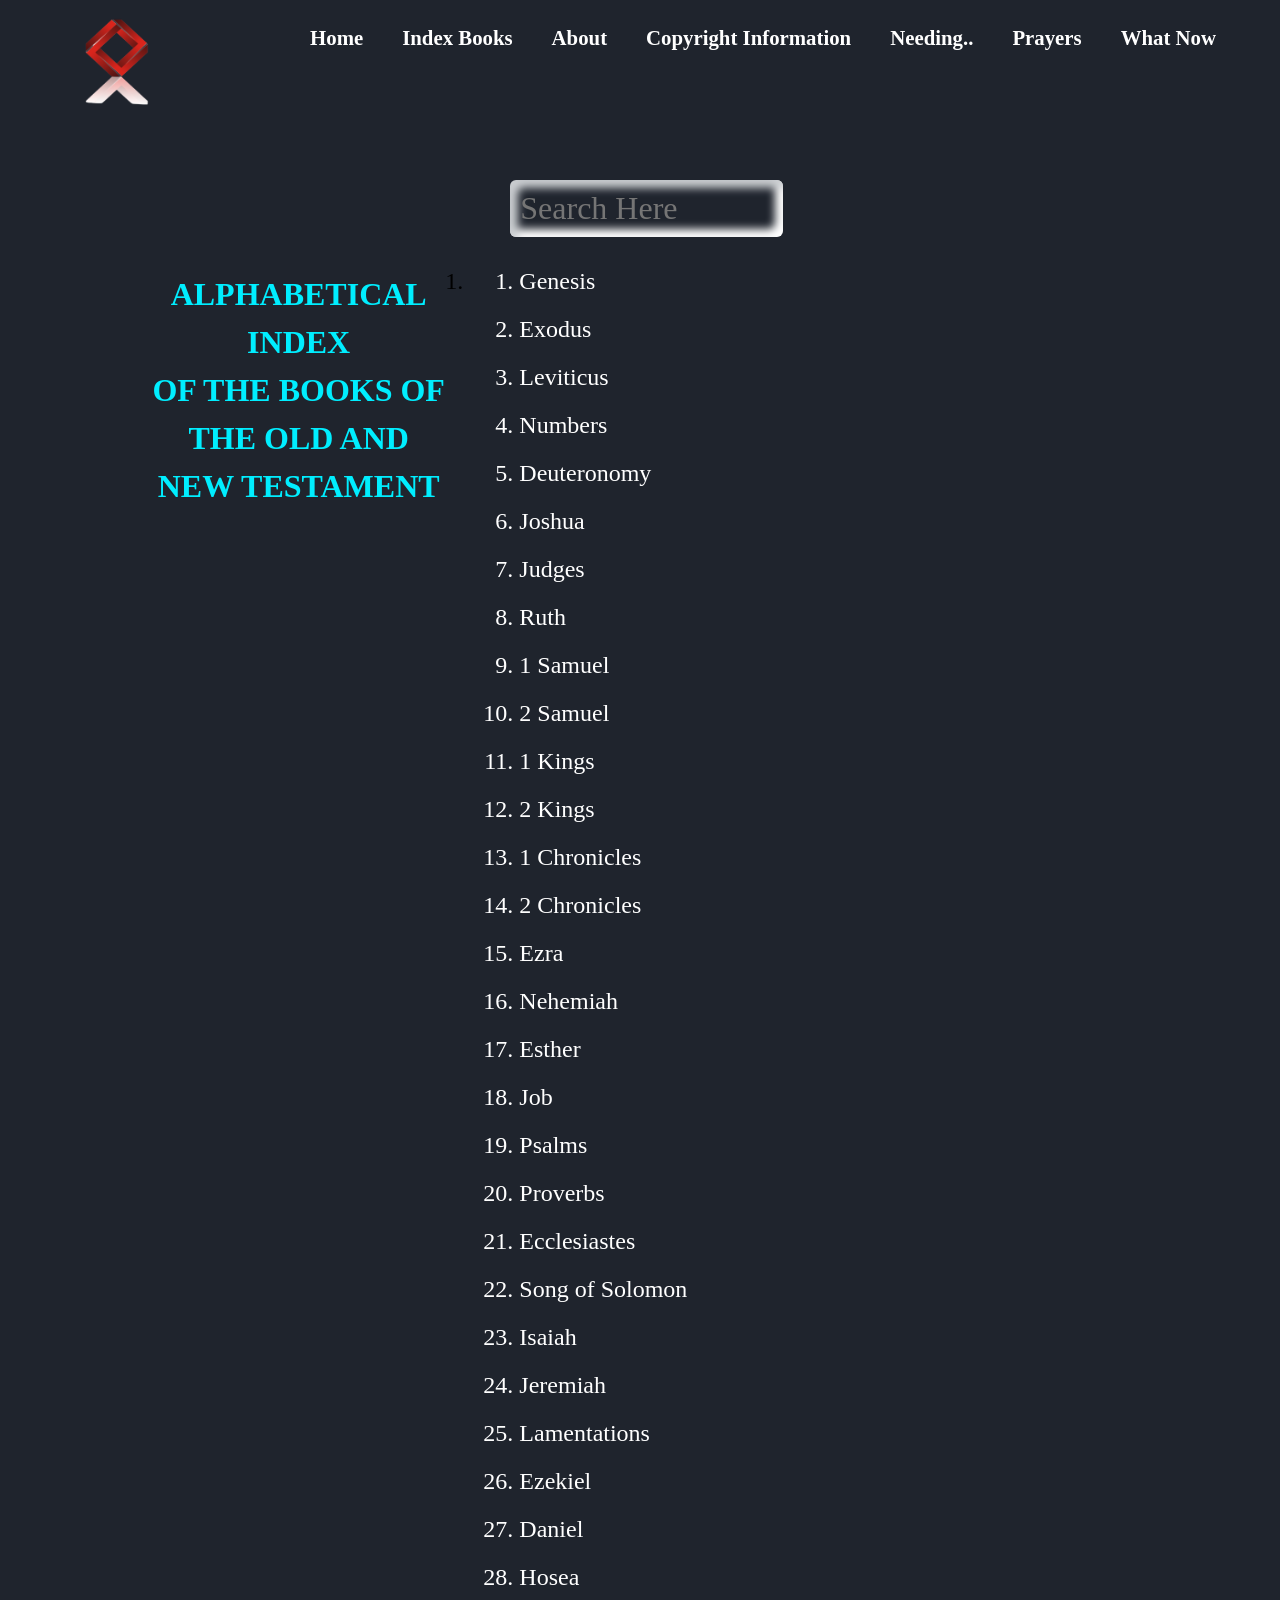
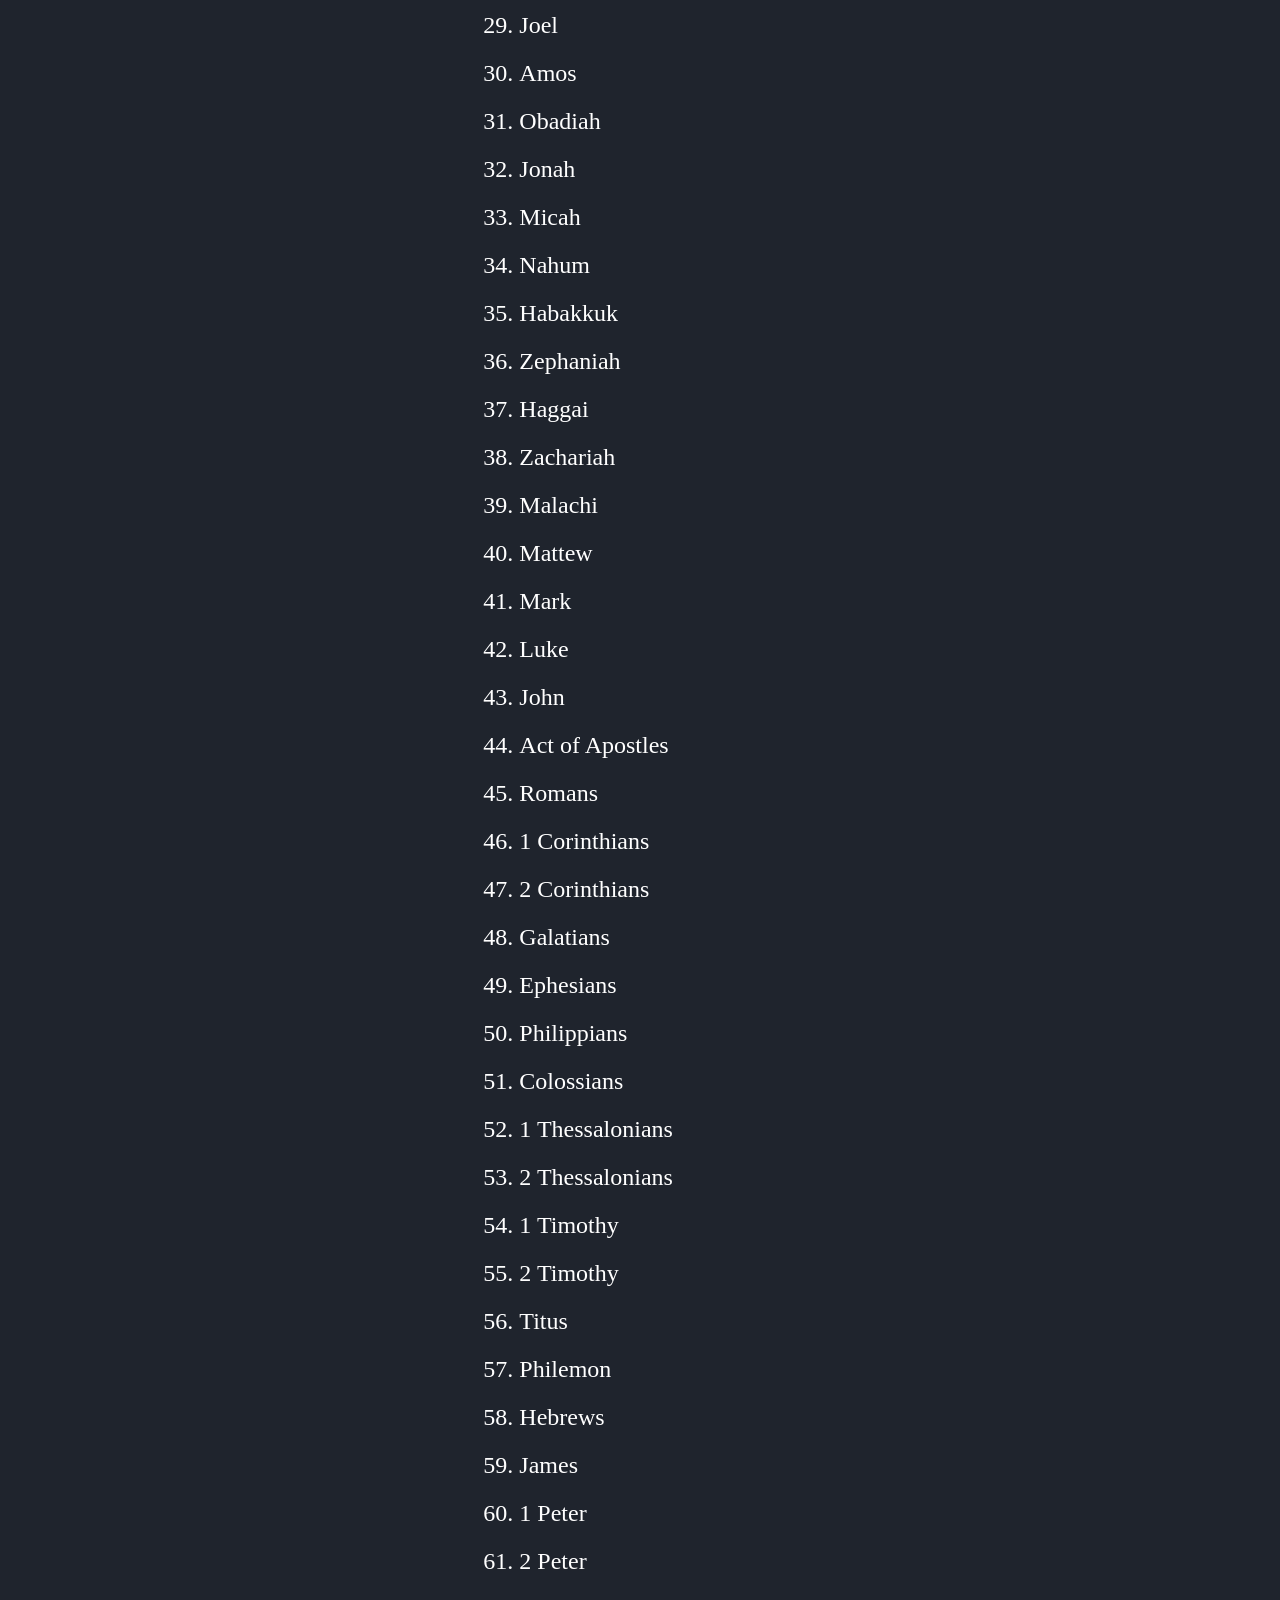
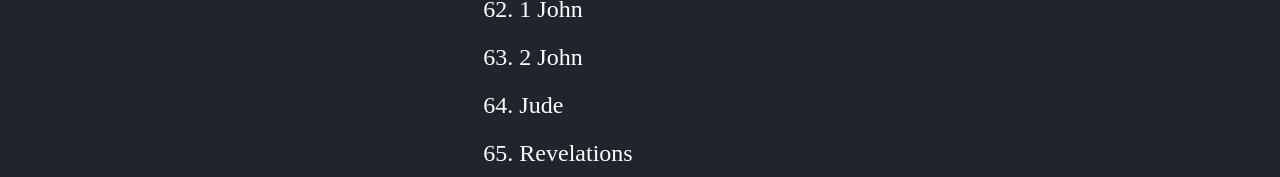
<file: Index Book Bible.html>
<html>
	<head>
		<title> INDEX BOOK BIBLE </title>
		<meta charset="UTF-8">
		<meta name="viewport" content="device=device-with, initial-scale=1.0">
		<link href="Index Book Bible.css" rel="stylesheet"/>
		<link href='https://unpkg.com/boxicons@2.1.4/css/boxicons.min.css' rel='stylesheet'>
	</head>
	<body>
		<div class="container">
			<a href="#" class="logo"><img src="LOGO_DESIGN_USING_SHAPE_TOOL-removebg-preview.png" alt="Toysmart Logo"/></a>
			<ul>
				<a href="Bible Font Cover.html"><li>Home</li></a>
				<a href="#"><li>Index Books</li></a>
				<a href="#"><li>About</li></a>
				<a href="#"><li>Copyright Information</li></a>
				<a href="#"><li>Needing..</li></a>
				<a href="#"><li>Prayers</li></a>
				<a href="#"><li>What Now</li></a>
			</ul>
		</div>
		
		<div class="home">
		<div class="head">
			<h1>ALPHABETICAL INDEX</h1>
			<h1>OF THE BOOKS OF</h1>
			<h1>THE OLD AND</h1>
			<h1>NEW TESTAMENT</h1>
		</div>
			<div class="search">
				<div class="shadow"></div>
				<input type="search" onkeyup="search_animal()" placeholder="Search Here" name="search" id="searchbar">
				<ol id="list"/>
				
					<a href="Genesis Bible.html"><li class="text">Genesis</li></a>
					<a href="#"><li class="text">Exodus</li>
					<a href="#"><li class="text">Leviticus</li>
					<a href="#"><li class="text">Numbers</li>
					<a href="#"><li class="text">Deuteronomy</li>
					<a href="#"><li class="text">Joshua</li>
					<a href="#"><li class="text">Judges</li>
					<a href="#"><li class="text">Ruth</li>
					<a href="#"><li class="text">1 Samuel</li>
					<a href="#"><li class="text">2 Samuel</li>
					<a href="#"><li class="text">1 Kings</li>
					<a href="#"><li class="text">2 Kings</li>
					<a href="#"><li class="text">1 Chronicles</li>
					<a href="#"><li class="text">2 Chronicles</li>
					<a href="#"><li class="text">Ezra</li>
					<a href="#"><li class="text">Nehemiah</li>
					<a href="#"><li class="text">Esther</li>
					<a href="#"><li class="text">Job</li>
					<a href="#"><li class="text"> Psalms</li>
					<a href="#"><li class="text">Proverbs</li>
					<a href="#"><li class="text">Ecclesiastes</li>
					<a href="#"><li class="text">Song of Solomon</li>
					<a href="#"><li class="text">Isaiah</li>
					<a href="#"><li class="text">Jeremiah</li>
					<a href="#"><li class="text">Lamentations</li>
					<a href="#"><li class="text">Ezekiel</li>
					<a href="#"><li class="text">Daniel</li>
					<a href="#"><li class="text">Hosea</li>
					<a href="#"><li class="text">Joel</li>
					<a href="#"><li class="text">Amos</li>
					<a href="#"><li class="text">Obadiah</li>
					<a href="#"><li class="text">Jonah</li>
					<a href="#"><li class="text">Micah</li>
					<a href="#"><li class="text">Nahum</li>
					<a href="#"><li class="text">Habakkuk</li>
					<a href="#"><li class="text">Zephaniah</li>
					<a href="#"><li class="text">Haggai</li>
					<a href="#"><li class="text">Zachariah</li>
					<a href="#"><li class="text">Malachi</li>
					<a href="#"><li class="text">Mattew</li>
					<a href="#"><li class="text">Mark</li>
					<a href="#"><li class="text">Luke</li>
					<a href="#"><li class="text">John</li>
					<a href="#"><li class="text">Act of Apostles</li>
					<a href="#"><li class="text">Romans</li>
					<a href="#"><li class="text">1 Corinthians</li>
					<a href="#"><li class="text">2 Corinthians</li>
					<a href="#"><li class="text">Galatians</li>
					<a href="#"><li class="text">Ephesians</li>
					<a href="#"><li class="text">Philippians</li>
					<a href="#"><li class="text">Colossians</li>
					<a href="#"><li class="text">1 Thessalonians</li>
					<a href="#"><li class="text">2 Thessalonians</li>
					<a href="#"><li class="text">1 Timothy</li>
					<a href="#"><li class="text">2 Timothy</li>
					<a href="#"><li class="text">Titus</li>
					<a href="#"><li class="text">Philemon</li>
					<a href="#"><li class="text">Hebrews</li>
					<a href="#"><li class="text">James</li>
					<a href="#"><li class="text">1 Peter</li>
					<a href="#"><li class="text">2 Peter</li>
					<a href="#"><li class="text">1 John</li>
					<a href="#"><li class="text">2 John</li>
					<a href="#"><li class="text">Jude</li>
					<a href="#"><li class="text">Revelations</li>
			</ol>
			</div>
		</div>
		
		<script src="Index Book Bible.js"></script>
	</body>
</html>
</file>
<file: Genesis Bible.css>
body{
	width: 100%;
	display: flex;
	box-sizing: border-box;
	background:#1f242d;
	margin: 0px;
	padding: 0px;
}

.container{
	width: 100%;
	height: 100vh;
	background:transparent;
}

.screen{
	width: 100%;
	height: 60vh;
}

.screen img{
	width: 100%;
	height: 65vh;
	opacity:0;
	animation: zoomIn 1s ease forwards, floatImage 4s ease-in-out infinite;
	animation-delay: 2s, 3s;
}

@keyframes zoomIn{
	0%{
		transform: scale(0);
		opacity:0;
	}
	100%{
		transform: scale(1);
		opacity:1;
	}
}

@keyframes floatImage{
	0%{
		transform: translateY(0);
	}
	50%{
		transform: translateY(-30px);
	}
	100%{
		transform: translateX(0);
	}
}

.verses {
	width: 50%;
	height: 1000vh;
	float:left;
	border-right: 3px solid #fff;
}

.versesw{
	background:blue;
	width: 49%;
	height: 1000vh;
	float:left;
	
}
.verses h1{
	text-align:center;
	padding: 10px 20px;
	font-family: royal acid;
	font-size: 2rem;
	color: #0ef;
}

.list .vs{
	color: #fff;
	font-size:1.2rem;
	line-height: 1.7em;
	margin-right: 15px;
	margin-left: 15px;
	text-align: justify;
}

.chapters{
	color: orange;
	font-size: 2em;
	margin-left:10%;
}
</file>
<file: Index Book Bible.css>
*{
	padding:0px;
	margin:0px;
	box-sizing: border-box;
}

body{
	background:#1f242d;
	justify-content:center;
	align-items:center;
	min-height:100vh;
}

.container{
	position:fixed;
	top: 0;
	left: 0;
	width:100%;
	padding: 2% 5%;
	background:transparent;
	display:flex;
	justify-content:space-between;
	align-item:center;
	z-index:100;
	transition:.5s;
}

img{
	width: 100px;
	height: 120px;
	margin-top: -30px;
	cursor:pointer;
}

ul li{
	font-size: 1.3em;
	color:#fff;
	list-style-type: none;
	margin-left: 35px;
	display: inline-block;
	font-weight: 600;
}

ul li:hover{
	color: #0ef;
	transform: scale(1.2);
}

.home
{
	position: relative;
	width:100%;
	height: 100vh;
	display:flex;
	justify-content: space-between;
	align-items: center;
	padding: 0px 10% 0;
}

.head{
	width: 50%;
	height: 40vh;
	display: inline-block;
	align-items:center;
	justify-content:center;
	text-align:center;
	color: #0ef;
	line-height: 3em;
}

.search{
	width: 100%;
	height: 60vh;
	display:inline-block;
}

.search #searchbar{
	margin-left:6%;
	position: relative;
	padding: 10px;
	box-shadow: inset 8px 8px 8px #cbced1,
							inset -8px -8px 8px #ffffff;
	border:none;
	outline:none;
	border-radius:6px;
	font-family:basket old face;	
	font-size: 2em;
	color: #fff;
	background:#1f242d;
}

input[type=search]{
	width: 40%;
	-webkit-transition: width 0.15s ease-in-out;
	transition: width 0.15s ease-in-out;
}
input[type=search]:focus{
	width: 70%;
}

#list{
	display: list-item;
	font-size:1.5em;
	padding: 20px 50px 0;
}

#list a{
	text-decoration:none;
	line-height: 2em;
}

.search .text{
	color: #fff;
}
</file>
